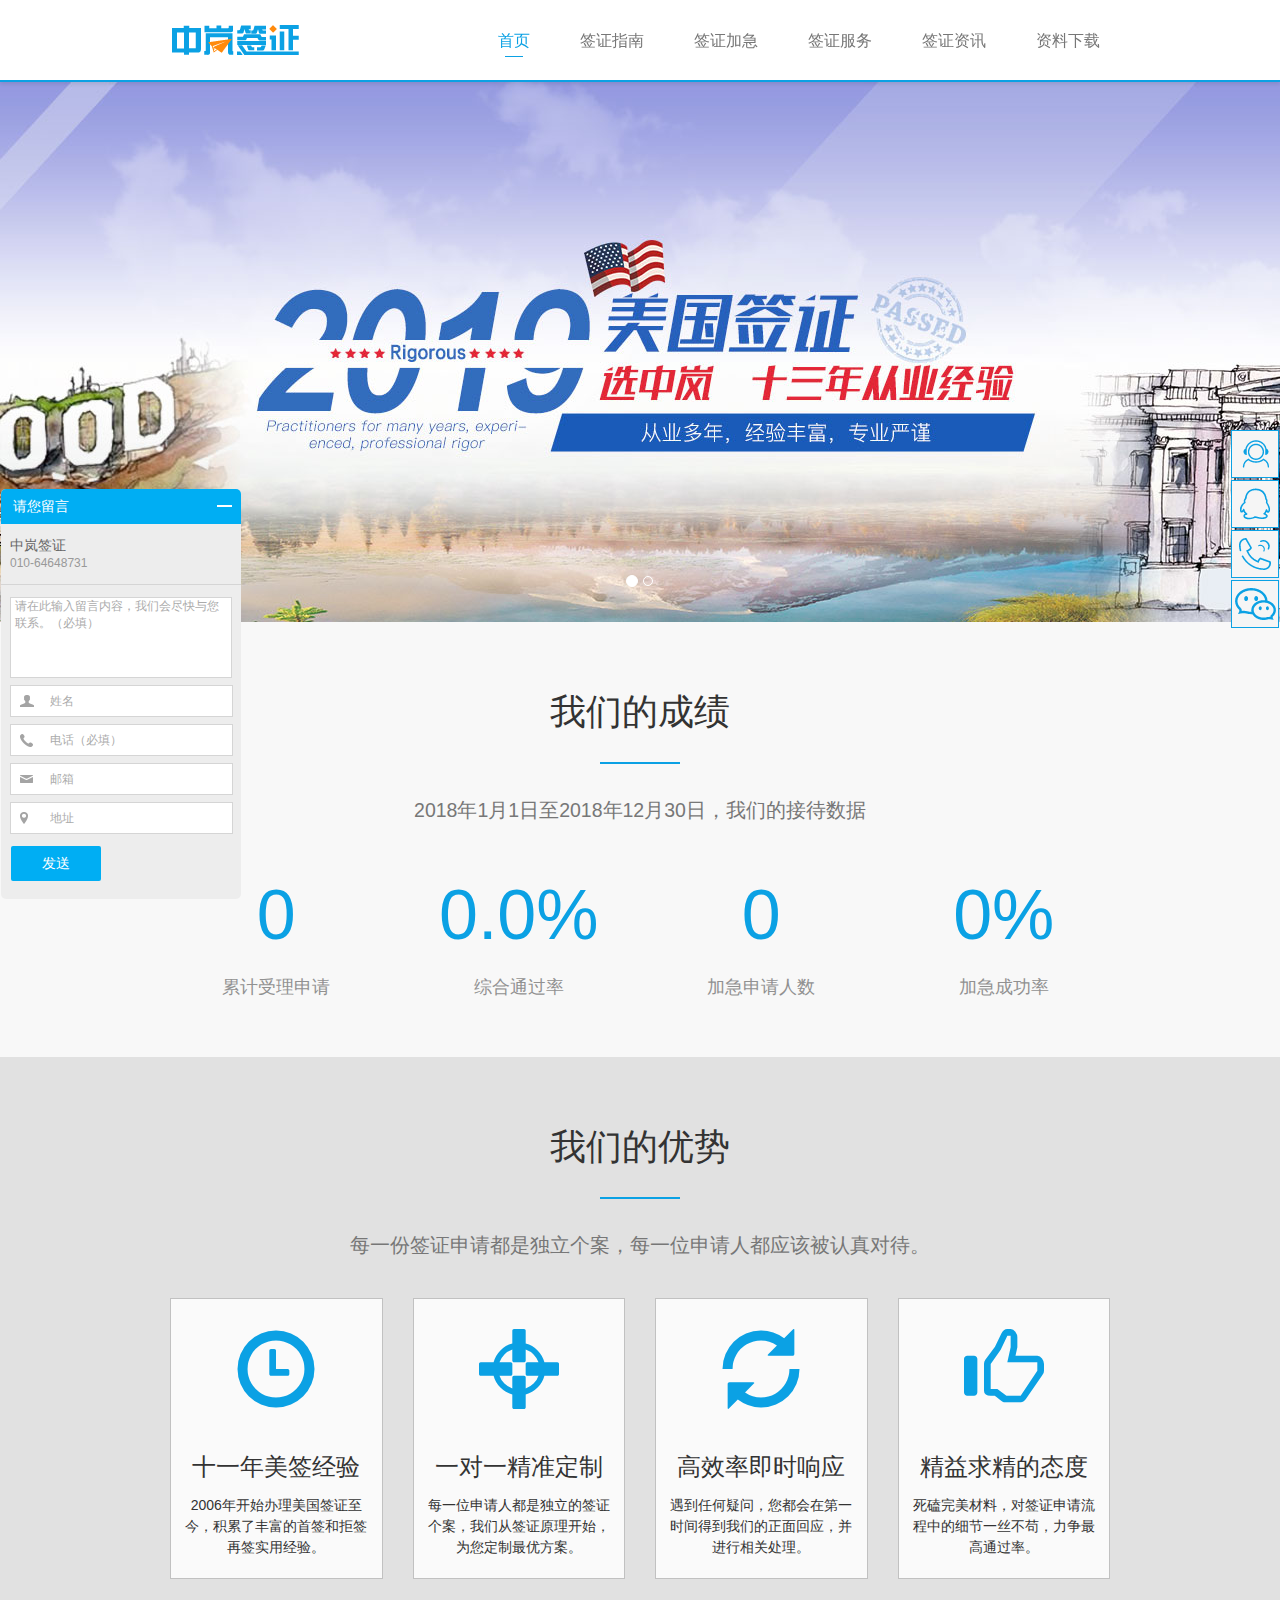
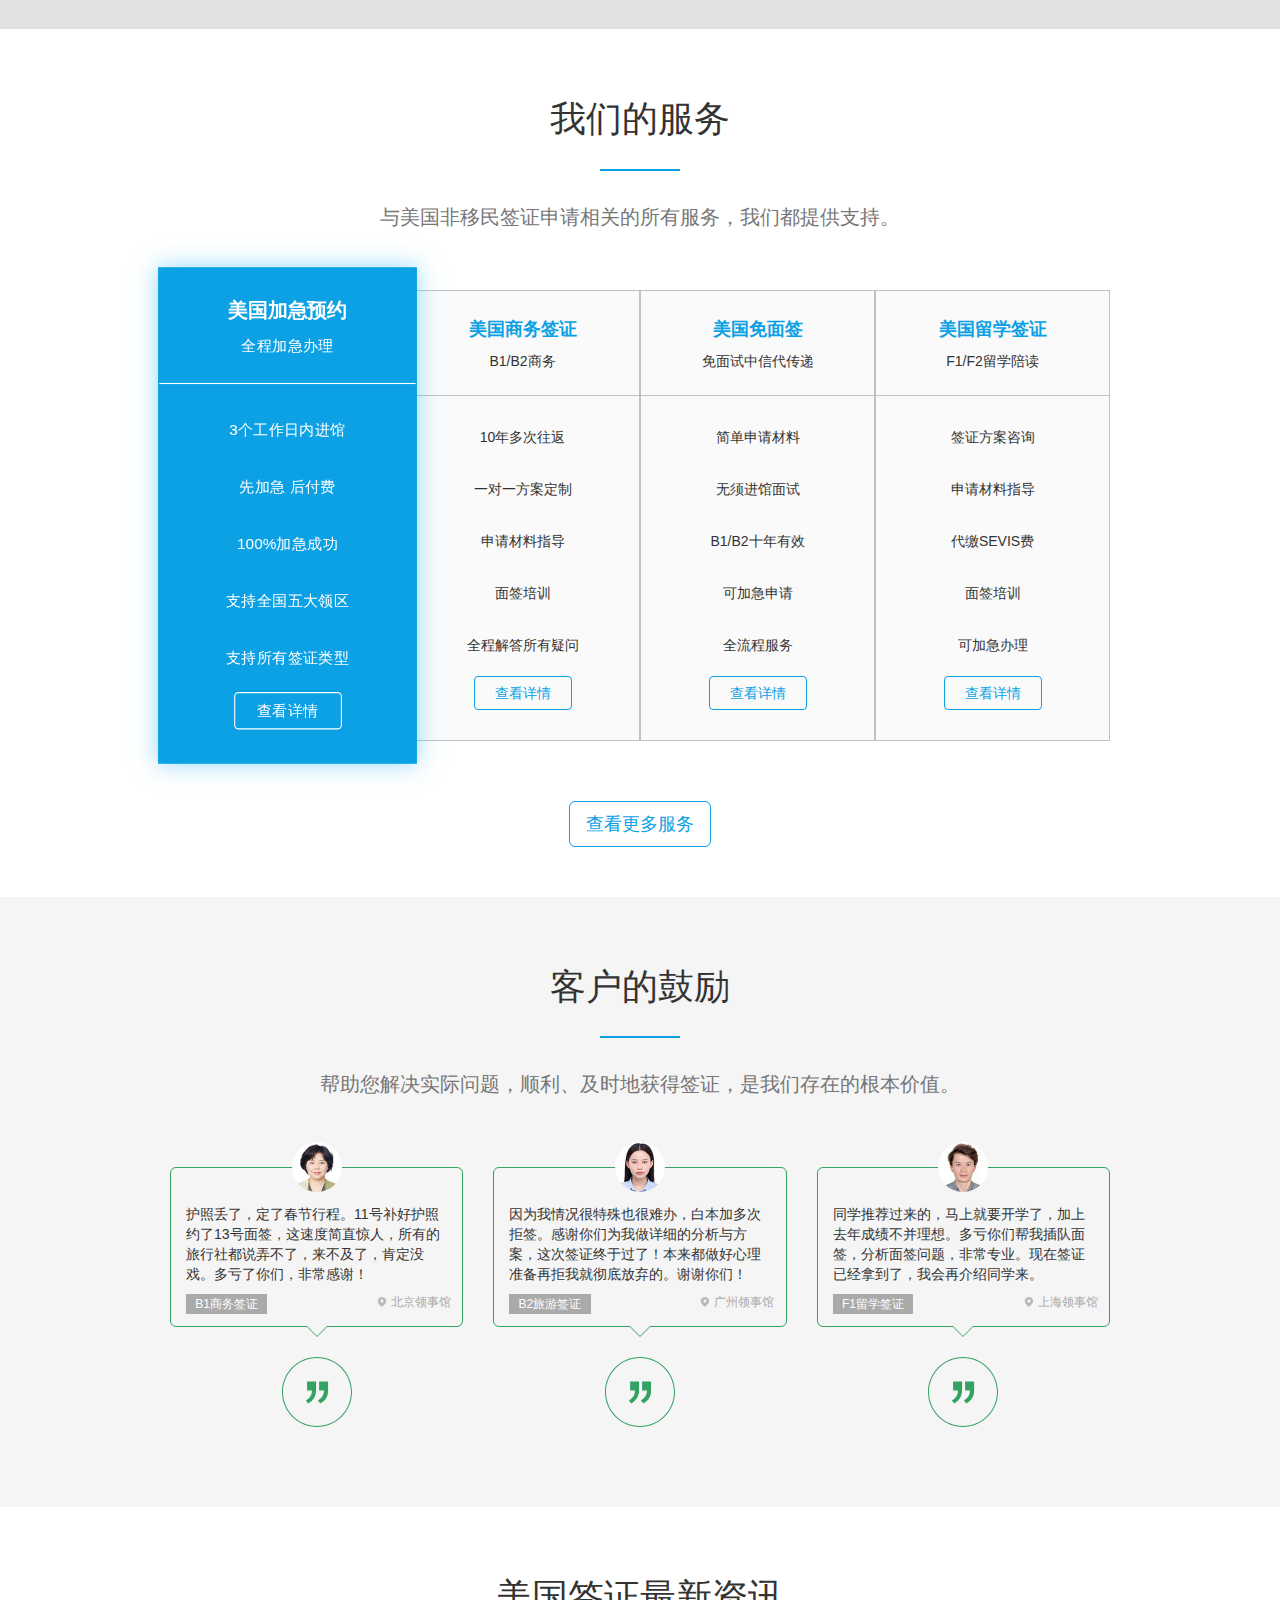
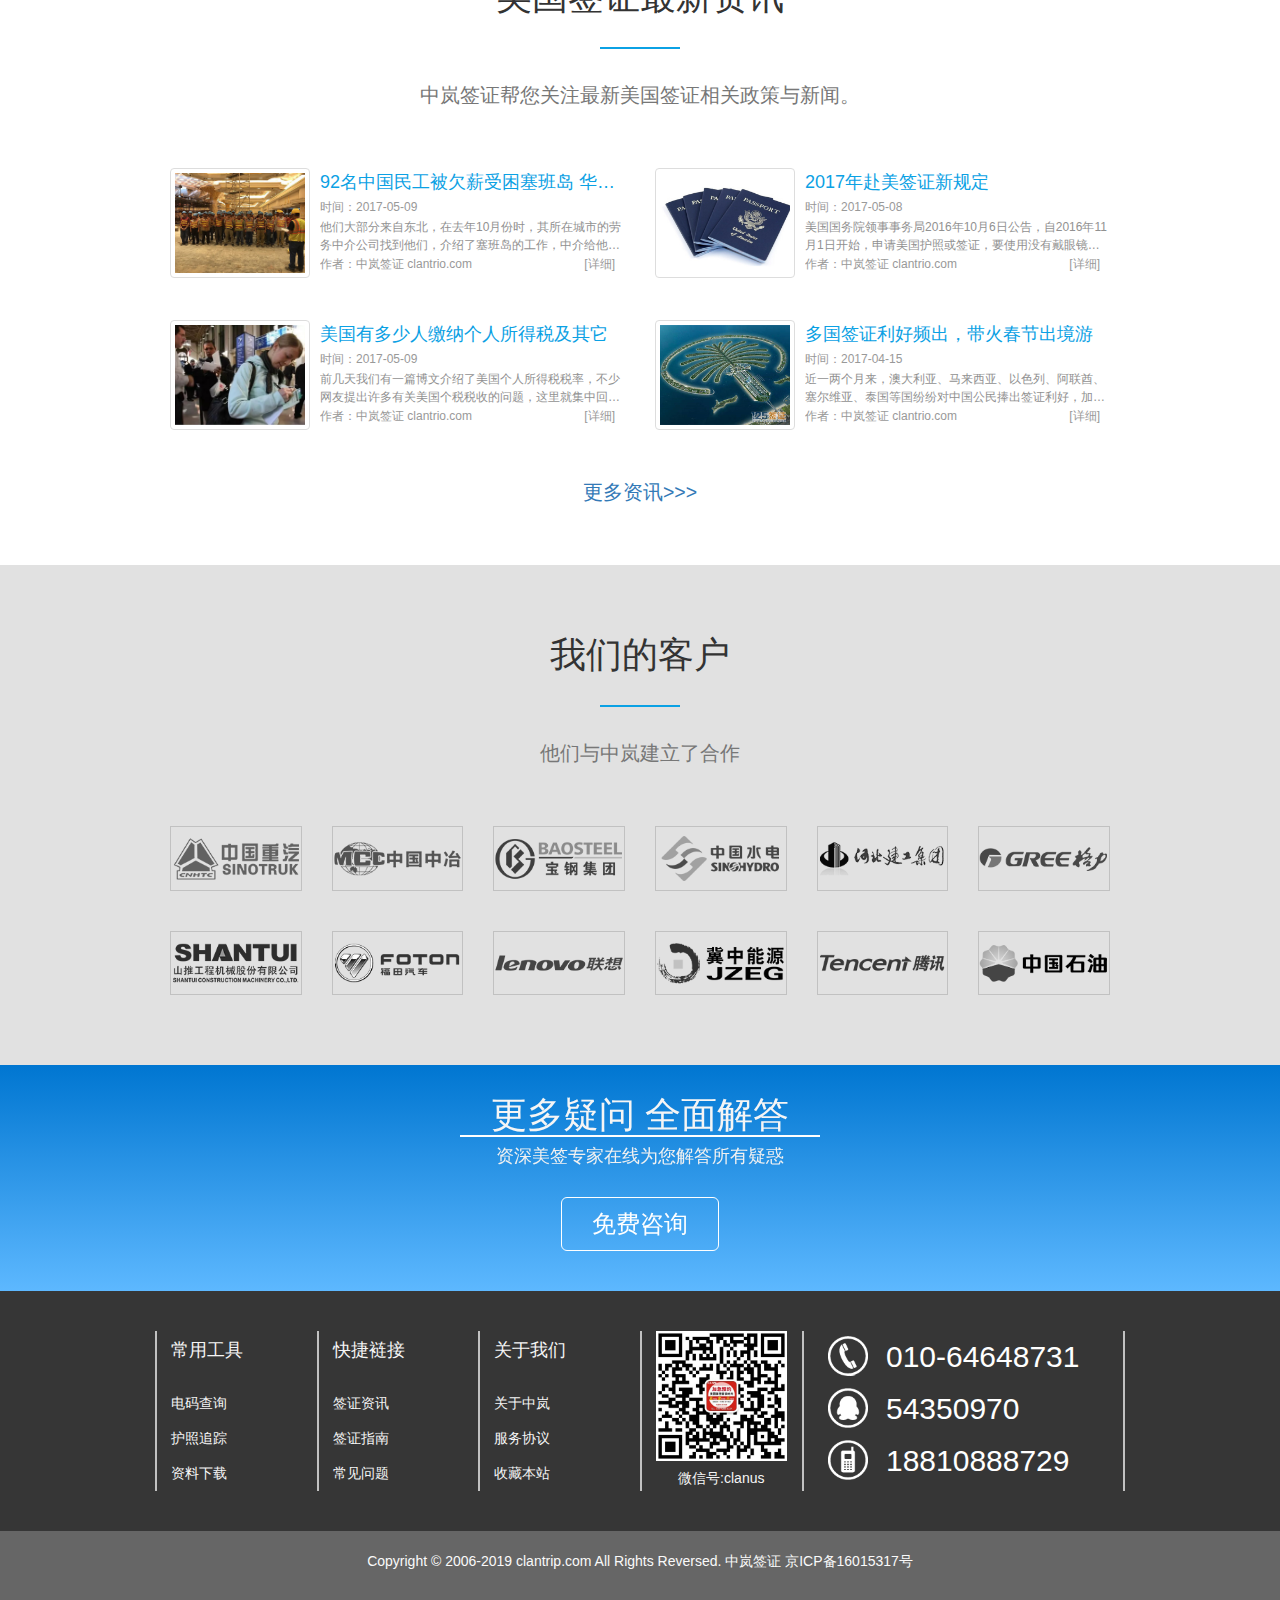
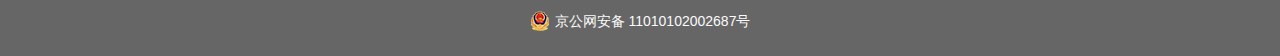
<file: zhonglanqianzheng/index.html>
<!DOCTYPE html>
<html>

	<head>
		<meta charset="UTF-8">
		<meta name="X-UA-Compatible" content="IE=edge" />
		<meta name="viewport" content="width=device-width,initial-scale=1,minimum-scale=1,maximum-scale=1,user-scalable=no" />
		<title>中岚签证-首页</title>
		<link rel="stylesheet" type="text/css" href="css/bootstrap.min.css" />
		<link rel="stylesheet" type="text/css" href="css/common.css" />
		<link rel="stylesheet" type="text/css" href="css/main.css" />
		
	</head>

	<body>
		<!--通用头部导航-->
		<div id="header">
			<nav class="navbar navbar-default navbar-fixed-top">
				<div class="container">
					<div class="navbar-header">
						<button type="button" class="navbar-toggle" data-toggle="collapse" data-target="#mynav">
							<!--<span class="sr-only">Toggle navigation</span>-->
							<span class="icon-bar"></span>
							<span class="icon-bar"></span>
							<span class="icon-bar"></span>
						</button>
						<a href="javascript:;" style="padding: 0 0 0 15px;" class="navbar-brand">
							<img src="images/logo.png" alt="Barnd" style="max-width: 130px;" />
						</a>
					</div>
					<div class="collapse navbar-collapse" id="mynav">
						<ul class="nav navbar-nav navbar-right">
							<li class="active">
								<a href="index.html">
									首页
								</a>
								<p class="line-top hidden-xs"></p>
							</li>
							<li>
								<a href="visaGuidelines.html">签证指南</a>
							</li>
							<li>
								<a href="visaExpress.html">签证加急</a>
							</li>
							<li>
								<a href="visaServices.html">签证服务</a>
							</li>
							<li>
								<a href="visaInformation.html">签证资讯</a>
							</li>
							<li>
								<a href="Download.html">资料下载</a>
							</li>
						</ul>
					</div>
				</div>
			</nav>
		</div>
		<!--轮播图-->
		<div id="carousel-example-generic" class="carousel slide my-slide" data-ride="carousel">
			<ol class="carousel-indicators">
				<li data-target="#carousel-example-generic" data-slide-to="0" class="active"></li>
				<li data-target="#carousel-example-generic" data-slide-to="1"></li>
			</ol>
			<div class="carousel-inner" role="listbox">
				<div class="item active">
					<a href="#">
						<img src="images/banner1.jpg" alt="美国签证代办" style="width: 100%; max-width: 100%;">
					</a>
				</div>
				<div class="item">
					<a href="#">
						<img src="images/banner2.jpg" alt="美国签证加急预约" style="width: 100%; max-width: 100%;">
					</a>
				</div>
			</div>
		</div>
		<!--我们的成绩-->
		<div class="index-row our-data">
			<div class="container">
				<div class="row">
					<div class="col-sm-12 main-title">
						<h2 class="h1">我们的成绩</h2>
						<p class="line line-big"></p>
						<h2>
							<small>2018年1月1日至2018年12月30日，我们的接待数据</small>
						</h2>
					</div>
					<div class="col-sm-3 sum-apply our-data-item">
						<div class="number-wrapper">
							<span id="sum-apply" class="run-number" data-to="240">0</span>
						</div>
						<h4 class="title">累计受理申请</h4>
					</div>
					<div class="col-sm-3 our-data-item sum-rate">
						<div class="number-wrapper">
							<span id="sum-rate" class="run-number" data-to="240">0</span>%
						</div>
						<h4 class="title">综合通过率</h4>
					</div>
					<div class="col-sm-3 our-data-item sum-urgent">
						<div class="number-wrapper">
							<span id="sum-urgent" class="run-number" data-to="240">0</span>
						</div>
						<h4 class="title">加急申请人数</h4>
					</div>
					<div class="col-sm-3 our-data-item sum-rate">
						<div class="number-wrapper">
							<span id="urgent-rate" class="run-number" data-to="240">0</span>%
						</div>
						<h4 class="title">加急成功率</h4>
					</div>
				</div>
			</div>
		</div>
		<!--我们的优势-->
		<div class="index-row our-whyus">
			<div class="container">
				<div class="row">
					<div class="col-sm-12 main-title">
						<h2 class="h1">我们的优势</h2>
						<p class="line line-big"></p>
						<h2>
							<small>每一份签证申请都是独立个案，每一位申请人都应该被认真对待。</small>
						</h2>
					</div>
					<div class="col-sm-3">
						<div class="our-whyus-item">
							<span class="glyphicon glyphicon-time" aria-htdden="true"></span>
							<h3 class="title">十一年美签经验</h3>
							<p>2006年开始办理美国签证至今，积累了丰富的首签和拒签再签实用经验。</p>
						</div>
					</div>
					<div class="col-sm-3">
						<div class="our-whyus-item">
							<span class="glyphicon glyphicon-screenshot" style="font-size: 80px;" aria-htdden="true"></span>
							<h3 class="title">一对一精准定制</h3>
							<p>每一位申请人都是独立的签证个案，我们从签证原理开始，为您定制最优方案。</p>
						</div>
					</div>
					<div class="col-sm-3">
						<div class="our-whyus-item">
							<span class="glyphicon glyphicon-refresh" style="font-size: 80px;" aria-htdden="true"></span>
							<h3 class="title">高效率即时响应</h3>
							<p>遇到任何疑问，您都会在第一时间得到我们的正面回应，并进行相关处理。</p>
						</div>
					</div>
					<div class="col-sm-3">
						<div class="our-whyus-item">
							<span class="glyphicon glyphicon-thumbs-up" style="font-size: 80px;" aria-htdden="true"></span>
							<h3 class="title">精益求精的态度</h3>
							<p>死磕完美材料，对签证申请流程中的细节一丝不苟，力争最高通过率。</p>
						</div>
					</div>
				</div>
			</div>
		</div>
		<!--我们的服务-->
		<div class="index-row our-service">
			<div class="container">
				<div class="row">
					<div class="col-sm-12 main-title">
						<h2 class="h1">我们的服务</h2>
						<p class="line line-big"></p>
						<h2>
							<small>与美国非移民签证申请相关的所有服务，我们都提供支持。</small>
						</h2>
					</div>
					<div class="col-sm-12 text-center card-box">
						<ul class="card-area">
							<li class="card-item card-active">
								<div class="card-title">
									<h4>美国加急预约</h4>
									<p>全程加急办理</p>
								</div>
								<div class="card-content">
									<p>3个工作日内进馆</p>
									<p>先加急 后付费</p>
									<p>100%加急成功</p>
									<p>支持全国五大领区</p>
									<p>支持所有签证类型</p>
									<a href="javascript:;" class="btn btn-outline-inverse">查看详情</a>
								</div>
							</li>
							<li class="card-item">
								<div class="card-title">
									<h4>美国商务签证</h4>
									<p>B1/B2商务</p>
								</div>
								<div class="card-content">
									<p>10年多次往返</p>
									<p>一对一方案定制</p>
									<p>申请材料指导</p>
									<p>面签培训</p>
									<p>全程解答所有疑问</p>
									<a href="javascript:;" class="btn btn-outline-blue">查看详情</a>
								</div>
							</li>
							<li class="card-item">
								<div class="card-title">
									<h4>美国免面签</h4>
									<p>免面试中信代传递</p>
								</div>
								<div class="card-content">
									<p>简单申请材料</p>
									<p>无须进馆面试</p>
									<p>B1/B2十年有效</p>
									<p>可加急申请</p>
									<p>全流程服务</p>
									<a href="javascript:;" class="btn btn-outline-blue">查看详情</a>
								</div>
							</li>
							<li class="card-item">
								<div class="card-title">
									<h4>美国留学签证</h4>
									<p>F1/F2留学陪读</p>
								</div>
								<div class="card-content">
									<p>签证方案咨询</p>
									<p>申请材料指导</p>
									<p>代缴SEVIS费</p>
									<p>面签培训</p>
									<p>可加急办理</p>
									<a href="javascript:;" class="btn btn-outline-blue">查看详情</a>
								</div>
							</li>
						</ul>
						<div class="clearfix"></div>
					</div>
					<div class="col-sm-12 text-center">
						<a href="javascript:;" class="btn btn-outline-blue btn-lg">查看更多服务</a>
					</div>
				</div>
			</div>
		</div>
		<!--客户的鼓励-->
		<div class="index-row our-example">
			<div class="container">
				<div class="row">
					<div class="col-sm-12 main-title">
						<h2 class="h1">客户的鼓励</h2>
						<p class="line line-big"></p>
						<h2>
							<small>帮助您解决实际问题，顺利、及时地获得签证，是我们存在的根本价值。</small>
						</h2>
					</div>
					<div class="col-sm-4 our-example-box">
						<div class="our-example-popover">
							<div class="popover top">
								<div class="arrow"></div>
								<h3 class="popover-title-touxiang">
									<img src="images/pingjia1.jpg"/>
								</h3>
								<div class="popover-content">
									<p class="popover-content-text">护照丢了，定了春节行程。11号补好护照约了13号面签，这速度简直惊人，所有的旅行社都说弄不了，来不及了，肯定没戏。多亏了你们，非常感谢！</p>
									<div class="popover-content-tag">
										<span class="bingzhong">B1商务签证</span>
										<div class="position-address">
											<figure class="position-icon"></figure>
											<span>北京领事馆</span>
										</div>
									</div>
								</div>
							</div>
						</div>
						<figure class="glly-icon ac-figure-icon"></figure>
					</div>
					<div class="col-sm-4 our-example-box">
						<div class="our-example-popover">
							<div class="popover top">
								<div class="arrow"></div>
								<h3 class="popover-title-touxiang">
									<img src="images/pingjia2.jpg"/>
								</h3>
								<div class="popover-content">
									<p class="popover-content-text">因为我情况很特殊也很难办，白本加多次拒签。感谢你们为我做详细的分析与方案，这次签证终于过了！本来都做好心理准备再拒我就彻底放弃的。谢谢你们！</p>
									<div class="popover-content-tag">
										<span class="bingzhong">B2旅游签证</span>
										<div class="position-address">
											<figure class="position-icon"></figure>
											<span>广州领事馆</span>
										</div>
									</div>
								</div>
							</div>
						</div>
						<figure class="glly-icon ac-figure-icon"></figure>
					</div>
					<div class="col-sm-4 our-example-box">
						<div class="our-example-popover">
							<div class="popover top">
								<div class="arrow"></div>
								<h3 class="popover-title-touxiang">
									<img src="images/pingjia3.jpg"/>
								</h3>
								<div class="popover-content">
									<p class="popover-content-text">同学推荐过来的，马上就要开学了，加上去年成绩不并理想。多亏你们帮我插队面签，分析面签问题，非常专业。现在签证已经拿到了，我会再介绍同学来。</p>
									<div class="popover-content-tag">
										<span class="bingzhong">F1留学签证</span>
										<div class="position-address">
											<figure class="position-icon"></figure>
											<span>上海领事馆</span>
										</div>
									</div>
								</div>
							</div>
						</div>
						<figure class="glly-icon ac-figure-icon"></figure>
					</div>
					<div class="clearfix"></div>
				</div>
			</div>
		</div>
		<!--最新资讯-->
		<div class="index-row our-news">
			<div class="container">
				<div class="row">
					<div class="col-sm-12 main-title">
						<h2 class="h1">美国签证最新资讯</h2>
						<p class="line line-big"></p>
						<h2>
							<small>中岚签证帮您关注最新美国签证相关政策与新闻。</small>
						</h2>
					</div>
					<div class="col-sm-6">
						<div class="media our-news-item">
							<div class="media-left">
								<a href="javascript:;" class="thumbnail">
									<img src="images/20170509103625563.jpg" alt="92名中国民工被欠薪受困塞班岛 华裔中介扣钱逃匿" />
								</a>
							</div>
							<div class="media-body">
								<a href="javascript:;">
									<h4 class="media-heading">92名中国民工被欠薪受困塞班岛 华裔中介扣钱逃匿</h4>
								</a>
								<div class="dynamic-li">
									<span>时间：2017-05-09</span>
								</div>
								<p>他们大部分来自东北，在去年10月份时，其所在城市的劳务中介公司找到他们，介绍了塞班岛的工作，中介给他们开出每天工作8小时日薪300元、如果加班每小时50元的待遇。民工称他们当时也没</p>
								<div class="dynamic-li">
									<a href="javascript:;">[详细]</a>
									<span>
										作者：中岚签证
										<span class="hidden-xs">clantrio.com</span>
									</span>
								</div>
							</div>
						</div>
					</div>
					<div class="col-sm-6">
						<div class="media our-news-item">
							<div class="media-left">
								<a href="javascript:;" class="thumbnail">
									<img src="images/20170508061916221.png" alt="2017年赴美签证新规定" />
								</a>
							</div>
							<div class="media-body">
								<a href="javascript:;">
									<h4 class="media-heading">2017年赴美签证新规定</h4>
								</a>
								<div class="dynamic-li">
									<span>时间：2017-05-08</span>
								</div>
								<p>美国国务院领事事务局2016年10月6日公告，自2016年11月1日开始，申请美国护照或签证，要使用没有戴眼镜的照片。</p>
								<div class="dynamic-li">
									<a href="javascript:;">[详细]</a>
									<span>
										作者：中岚签证
										<span class="hidden-xs">clantrio.com</span>
									</span>
								</div>
							</div>
						</div>
					</div>
					<div class="col-sm-6">
						<div class="media our-news-item">
							<div class="media-left">
								<a href="javascript:;" class="thumbnail">
									<img src="images/20170508052848613.jpg" alt="92名中国民工被欠薪受困塞班岛 华裔中介扣钱逃匿" />
								</a>
							</div>
							<div class="media-body">
								<a href="javascript:;">
									<h4 class="media-heading">美国有多少人缴纳个人所得税及其它</h4>
								</a>
								<div class="dynamic-li">
									<span>时间：2017-05-09</span>
								</div>
								<p>前几天我们有一篇博文介绍了美国个人所得税税率，不少网友提出许多有关美国个税税收的问题，这里就集中回答。由于个税牵涉到联邦所得税以及 </p>
								<div class="dynamic-li">
									<a href="javascript:;">[详细]</a>
									<span>
										作者：中岚签证
										<span class="hidden-xs">clantrio.com</span>
									</span>
								</div>
							</div>
						</div>
					</div>
					<div class="col-sm-6">
						<div class="media our-news-item">
							<div class="media-left">
								<a href="javascript:;" class="thumbnail">
									<img src="images/20170414112021996.jpg" alt="多国签证利好频出，带火春节出境游" />
								</a>
							</div>
							<div class="media-body">
								<a href="javascript:;">
									<h4 class="media-heading">多国签证利好频出，带火春节出境游</h4>
								</a>
								<div class="dynamic-li">
									<span>时间：2017-04-15</span>
								</div>
								<p>近一两个月来，澳大利亚、马来西亚、以色列、阿联酋、塞尔维亚、泰国等国纷纷对中国公民捧出签证利好，加上春节临近，大为提振了南京市民的旅游热情。记者从旅游市场上获悉，春节期间</p>
								<div class="dynamic-li">
									<a href="javascript:;">[详细]</a>
									<span>
										作者：中岚签证
										<span class="hidden-xs">clantrio.com</span>
									</span>
								</div>
							</div>
						</div>
					</div>
					<div class="col-sm-12 our-news-more">
						<h2>
							<small>
								<a href="javascript:;">更多资讯&gt;&gt;&gt;</a>
							</small>
						</h2>
					</div>
				</div>
			</div>
		</div>
		<!--我们的客户-->
		<div class="index-row our-client">
			<div class="container">
				<div class="row">
					<div class="col-sm-12 main-title">
						<h2 class="h1">我们的客户</h2>
						<p class="line line-big"></p>
						<h2>
							<small>他们与中岚建立了合作</small>
						</h2>
					</div>
					<div class="col-xs-4 col-sm-3 col-md-2 our-client-item">
						<div class="our-client-logo">
							<img src="images/client1.png" class="img-responsive center-block" alt="中国重汽" />
						</div>
					</div>
					<div class="col-xs-4 col-sm-3 col-md-2 our-client-item">
						<div class="our-client-logo">
							<img src="images/client2.png" class="img-responsive center-block" alt="中国中冶" />
						</div>
					</div>
					<div class="col-xs-4 col-sm-3 col-md-2 our-client-item">
						<div class="our-client-logo">
							<img src="images/client3.png" class="img-responsive center-block" alt="宝钢集团" />
						</div>
					</div>
					<div class="col-xs-4 col-sm-3 col-md-2 our-client-item">
						<div class="our-client-logo">
							<img src="images/client4.png" class="img-responsive center-block" alt="中国水电" />
						</div>
					</div>
					<div class="col-xs-4 col-sm-3 col-md-2 our-client-item">
						<div class="our-client-logo">
							<img src="images/client5.png" class="img-responsive center-block" alt="河北建工" />
						</div>
					</div>
					<div class="col-xs-4 col-sm-3 col-md-2 our-client-item">
						<div class="our-client-logo">
							<img src="images/client6.png" class="img-responsive center-block" alt="格力集团" />
						</div>
					</div>
					<div class="col-xs-4 col-sm-3 col-md-2 our-client-item">
						<div class="our-client-logo">
							<img src="images/client7.png" class="img-responsive center-block" alt="山东山推" />
						</div>
					</div>
					<div class="col-xs-4 col-sm-3 col-md-2 our-client-item">
						<div class="our-client-logo">
							<img src="images/client8.png" class="img-responsive center-block" alt="福田汽车" />
						</div>
					</div>
					<div class="col-xs-4 col-sm-3 col-md-2 our-client-item">
						<div class="our-client-logo">
							<img src="images/client9.png" class="img-responsive center-block" alt="联想集团" />
						</div>
					</div>
					<div class="col-xs-4 col-sm-3 col-md-2 our-client-item">
						<div class="our-client-logo">
							<img src="images/client10.png" class="img-responsive center-block" alt="冀中能源" />
						</div>
					</div>
					<div class="col-xs-4 col-sm-3 col-md-2 our-client-item">
						<div class="our-client-logo">
							<img src="images/client11.png" class="img-responsive center-block" alt="腾讯集团" />
						</div>
					</div>
					<div class="col-xs-4 col-sm-3 col-md-2 our-client-item">
						<div class="our-client-logo">
							<img src="images/client12.png" class="img-responsive center-block" alt="中国石油" />
						</div>
					</div>
				</div>
			</div>
		</div>
		<!--返回顶部滑块-->
		<div id="clan-slider">
			<ul>
				<li class="hidden-xs">
					<a href="javascript:;" class="web-chat" id="slider-chat"></a>
					<div class="clan-slider-tips">在线咨询</div>
				</li>
				<li class="hidden-xs">
					<a href="javascript:;" id="slider-qq"></a>
					<div class="clan-slider-tips">QQ咨询</div>
				</li>
				<li class="hidden-xs">
					<a href="javascript:;" id="slider-phone"></a>
					<div class="clan-slider-tips" style="display: none;">010-64648731</div>
				</li>
				<li class="hidden-xs">
					<a href="javascript:;" id="slider-wechat"></a>
					<div class="clan-slider-tips-wechat" style="display: none;">
						<img src="images/wechat.png" />
					</div>
				</li>
				<li>
					<a href="javascript:;" id="slider-goTop" style="display: block;"></a>
				</li>
			</ul>
		</div>
		<!-- 整站通用的尾部 -->
		<div id="sidebar-bg" style="display: none;"></div>
		<!--立即咨询-->
		<div class="contact-banner">
			<canvas id="waves" class="waves" width="2658" height="257" style="width: 2658.6px; height: 257px;"></canvas>
			<div class="container">
				<div class="row">
					<div class="col-sm-12 contact-banner-box">
						<h2 class="h1">更多疑问 全面解答</h2>
						<h4>资深美签专家在线为您解答所有疑惑</h4>
						<a href="javascript:;" class="btn btn-outline-inverse btn-lg web-chat">免费咨询</a>
					</div>
				</div>
			</div>
		</div>
		<!--通用页脚-->
		<div id="footer">
			<div class="container">
				<div class="row">
					<div class="col-xs-6 col-sm-2 footer-item">
						<div class="footer-list">
							<h4>常用工具</h4>
							<ul>
								<li>
									<a href="javascript:;">电码查询</a>
								</li>
								<li>
									<a href="javascript:;">护照追踪</a>
								</li>
								<li>
									<a href="javascript:;">资料下载</a>
								</li>
							</ul>
						</div>
					</div>
					<div class="col-xs-6 col-sm-2 footer-item">
						<div class="footer-list">
							<h4>快捷裢接</h4>
							<ul>
								<li>
									<a href="javascript:;">签证资讯</a>
								</li>
								<li>
									<a href="javascript:;">签证指南</a>
								</li>
								<li>
									<a href="javascript:;">常见问题</a>
								</li>
							</ul>
						</div>
					</div>
					<div class="col-xs-6 col-sm-2 footer-item">
						<div class="footer-list">
							<h4>关于我们</h4>
							<ul>
								<li>
									<a href="javascript:;">关于中岚</a>
								</li>
								<li>
									<a href="javascript:;">服务协议</a>
								</li>
								<li>
									<a href="javascript:;">收藏本站</a>
								</li>
							</ul>
						</div>
					</div>
					<div class="col-xs-6 col-sm-2 footer-item">
						<div class="footer-wechat">
							<img src="images/wechat.png" class="img-responsive" />
							<p>微信<span class="hidden-sm">号:</span>clanus</p>
						</div>
					</div>
					<div class="col-xs-12 col-sm-4 footer-item footer-item-last">
						<div class="footer-contact">
							<h2>
								<img src="images/pc-footer-phone.png"/>
								010-64648731
							</h2>
							<h2>
								<img src="images/pc-footer-qq.png"/>
								54350970
							</h2>
							<h2>
								<img src="images/pc-footer-mob.png"/>
								18810888729
							</h2>
						</div>
					</div>
					<div class="clearfix"></div>
				</div>
			</div>
		</div>
		<div id="copyright">
			<div class="container">
				<div class="row">
					<div class="col-sm-12">
						<p>
							Copyright &copy; 2006-2019 clantrip.com All Rights Reversed. 中岚签证
							<a href="javascript:;">京ICP备16015317号</a>
						</p>
						<div style="width: 300px; margin: 0 auto; padding: 20px 0; text-align: center;">
							<a href="javascript:;" style="display: inline-block; text-decoration: none; height: 20px; line-height: 20px;">
								<img src="images/ghs.png" style="float: left;" />
								<p style="float: left; height: 20px; line-height: 20px; margin: 0 0 0 5px; color: #fafafa;">京公网安备 11010102002687号</p>
							</a>
						</div>
					</div>
				</div>
			</div>
		</div>
		<!--手机端底部-->
		<div id="mob-bottom" class="visible-xs-block">
			<div class="container">
				<div class="row">
					<div class="col-xs-3 mob-bottom-item">
						<a href="tel:01064648731">
							<img class="img-responsive center-block" src="images/mob-footer-phone.png">
							<span>电话咨询</span>
						</a>
					</div>
					<div class="col-xs-3 mob-bottom-item">
						<a href="tel:18810888729">
							<img class="img-responsive center-block" src="images/mob-footer-mob.png">
							<span>紧急电话</span>
						</a>
					</div>
					<div class="col-xs-3 mob-bottom-item">
						<a href="#">
							<img class="img-responsive center-block web-chat" src="images/mob-footer-chat.png">
							<span>在线咨询</span>
						</a>
					</div>
					<div class="col-xs-3 mob-bottom-item">
						<a href="sms:18810888729">
							<img class="img-responsive center-block" src="images/mob-footer-msm.png">
							<span>短信咨询</span>
						</a>
					</div>
				</div>
			</div>
		</div>
		<!--请你留言-->
		<div id="newBridge">
			<div class="nb-nodeboard-base nb-nodeboard-position-base nb-nodeboard-left-bottom nb-show" id="nb_nodeboard" style="left: 1px; right: auto; top: auto; bottom: 1px; margin-left: 0px; margin-top: 0px; height: auto;">
				<div class="nb-nodeboard-contain-base nb-nodeboard-contain">
					<div class="nb-nodeboard-top nb-nodeboard-top-0">
						<span class="nb-head-title">请您留言</span>
						<span class="nb-nodeboard-close" id="nb_nodeboard_close"></span>
					</div>
					<div id="nb_nodeboard_text" class="nb-nodeboard-text">
						<p class="nb-nodeboard-company">中岚签证</p>
						<p class="nb-nodeboard-link">010-64648731</p>
					</div>
					<form action="" id="nb_nodeboard_form" autocomplete="off" class="nb-board-form" method="post" accept-charset="utf-8">
						<div id="nb_nodeboard_set" class="nb-nodeboard-set">
							<div class="nb-nodeboard-content">
								<textarea id="nb-nodeboard-set-content-js" name="content" placeholder="请在此输入留言内容，我们会尽快与您联系。（必填）" class="nb-nodeboard-set-content nb-nodeboard-param"></textarea>
							</div>
							<div class="nb-nodeboard-name" style="z-index:4;">
								<span class="nb-nodeboard-icon nodeName"></span>
								<input id="nb_nodeboard_set_name" name="visitorName" maxlength="30" class="nb-nodeboard-input nb-nodeboard-param" type="text" placeholder="姓名"></div>
							<div class="nb-nodeboard-name" id="nb_nodeboard_phone" style="z-index:3;">
								<span class="nb-nodeboard-icon nodePhone"></span>
								<input id="nb_nodeboard_set_phone" name="visitorPhone" maxlength="30" class="nb-nodeboard-input nb-nodeboard-param" type="text" placeholder="电话（必填）"></div>
							<div class="nb-nodeboard-name" id="nb_nodeboard_mail" style="z-index:2;">
								<span class="nb-nodeboard-icon nodeMail"></span>
								<input id="nb_nodeboard_set_email" name="visitorEmail" maxlength="50" class="nb-nodeboard-input nb-nodeboard-param" type="text" placeholder="邮箱"></div>
							<div class="nb-nodeboard-name" style="z-index:1;">
								<span class="nb-nodeboard-icon nodeAddress"></span>
								<input id="nb_nodeboard_set_address" name="visitorAddress" class="nb-nodeboard-input nb-nodeboard-param" maxlength="50" type="text" placeholder="地址">
							</div>
						</div>
					</form>
					<div class="nb-nodeboard-send" id="nb_node_contain">
						<div id="nb_nodeboard_send" class="nb-nodeboard-send-btn nb-nodeboard-send-btn-0">发送</div>
					</div>
				</div>
			</div>
		</div>
		<script src="js/jquery.js" type="text/javascript" charset="utf-8"></script>
		<script src="js/bootstrap.min.js" type="text/javascript" charset="utf-8"></script>
		<script src="js/countUp.js" type="text/javascript" charset="utf-8"></script>
		<script src="js/line.js" type="text/javascript" charset="utf-8"></script>
		<script src="js/index.js" type="text/javascript" charset="utf-8"></script>
		<script src="js/common.js" type="text/javascript" charset="utf-8"></script>
	</body>

</html>
</file>
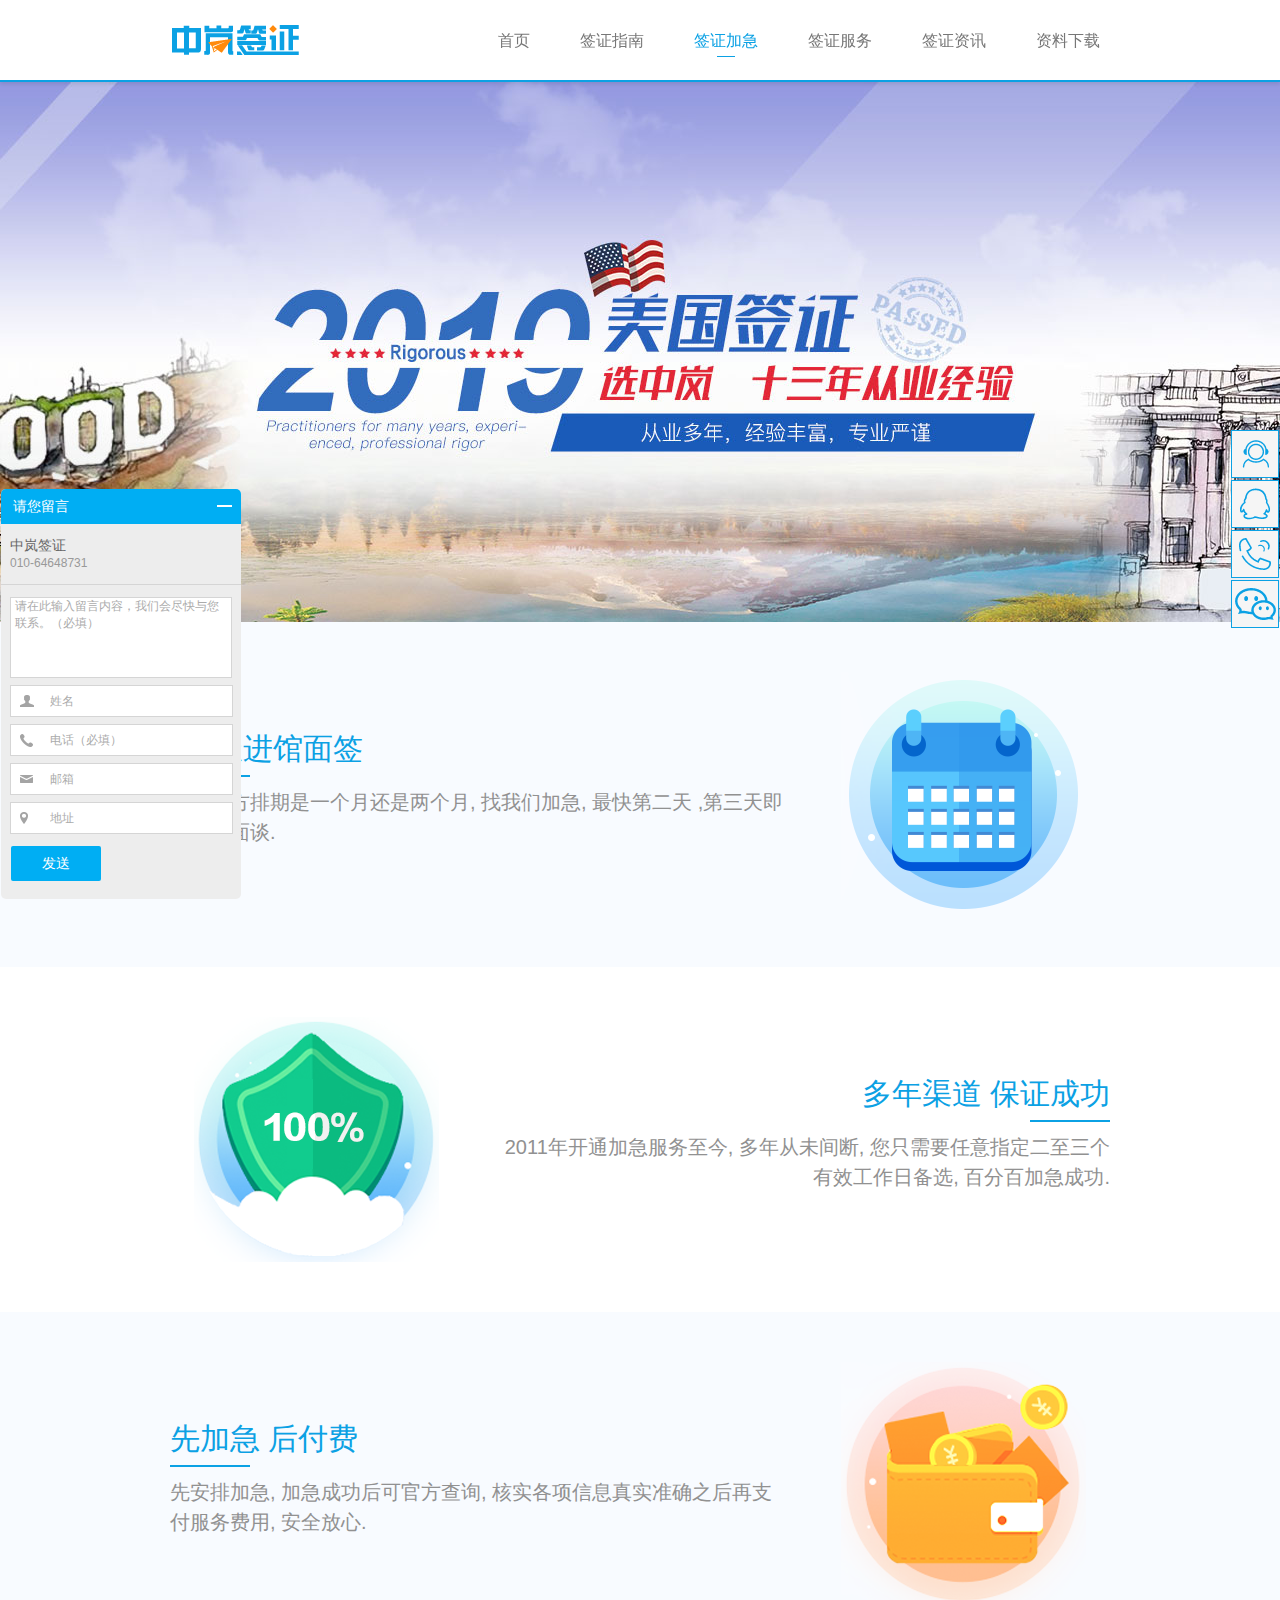
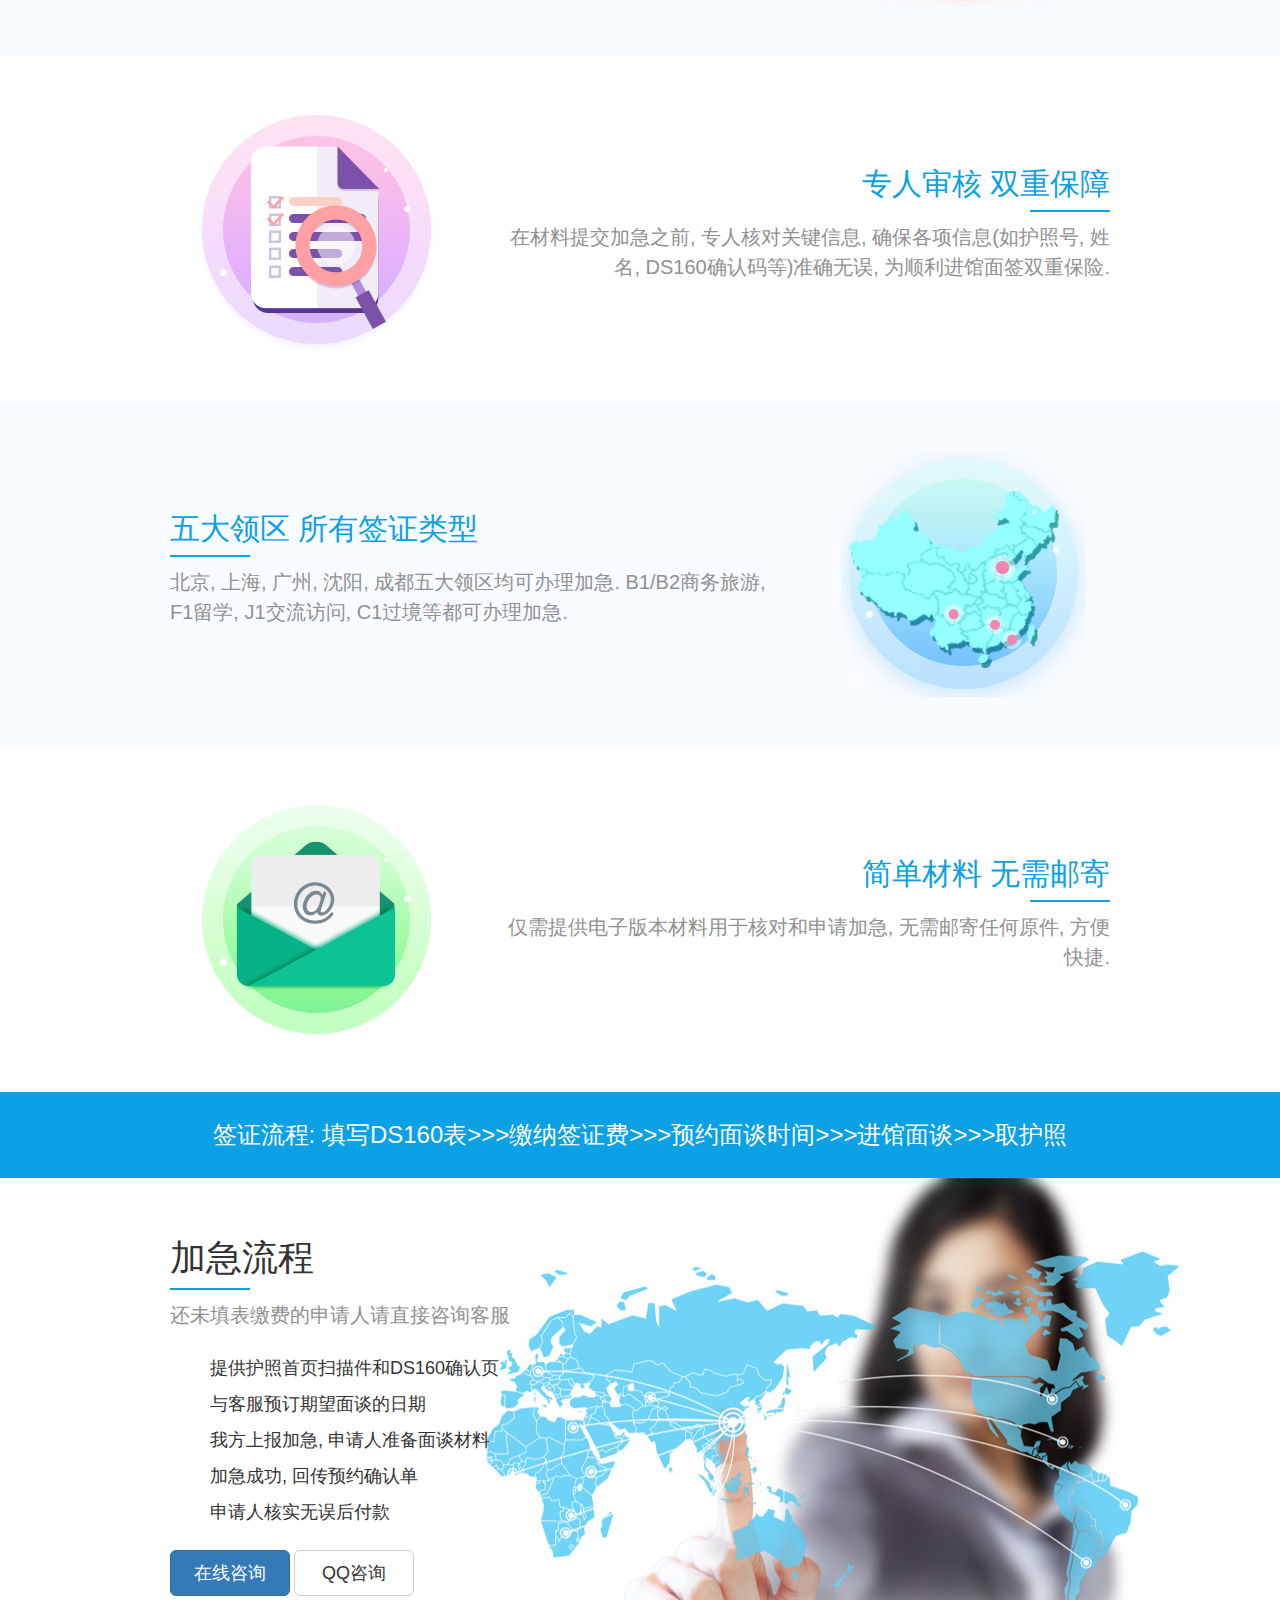
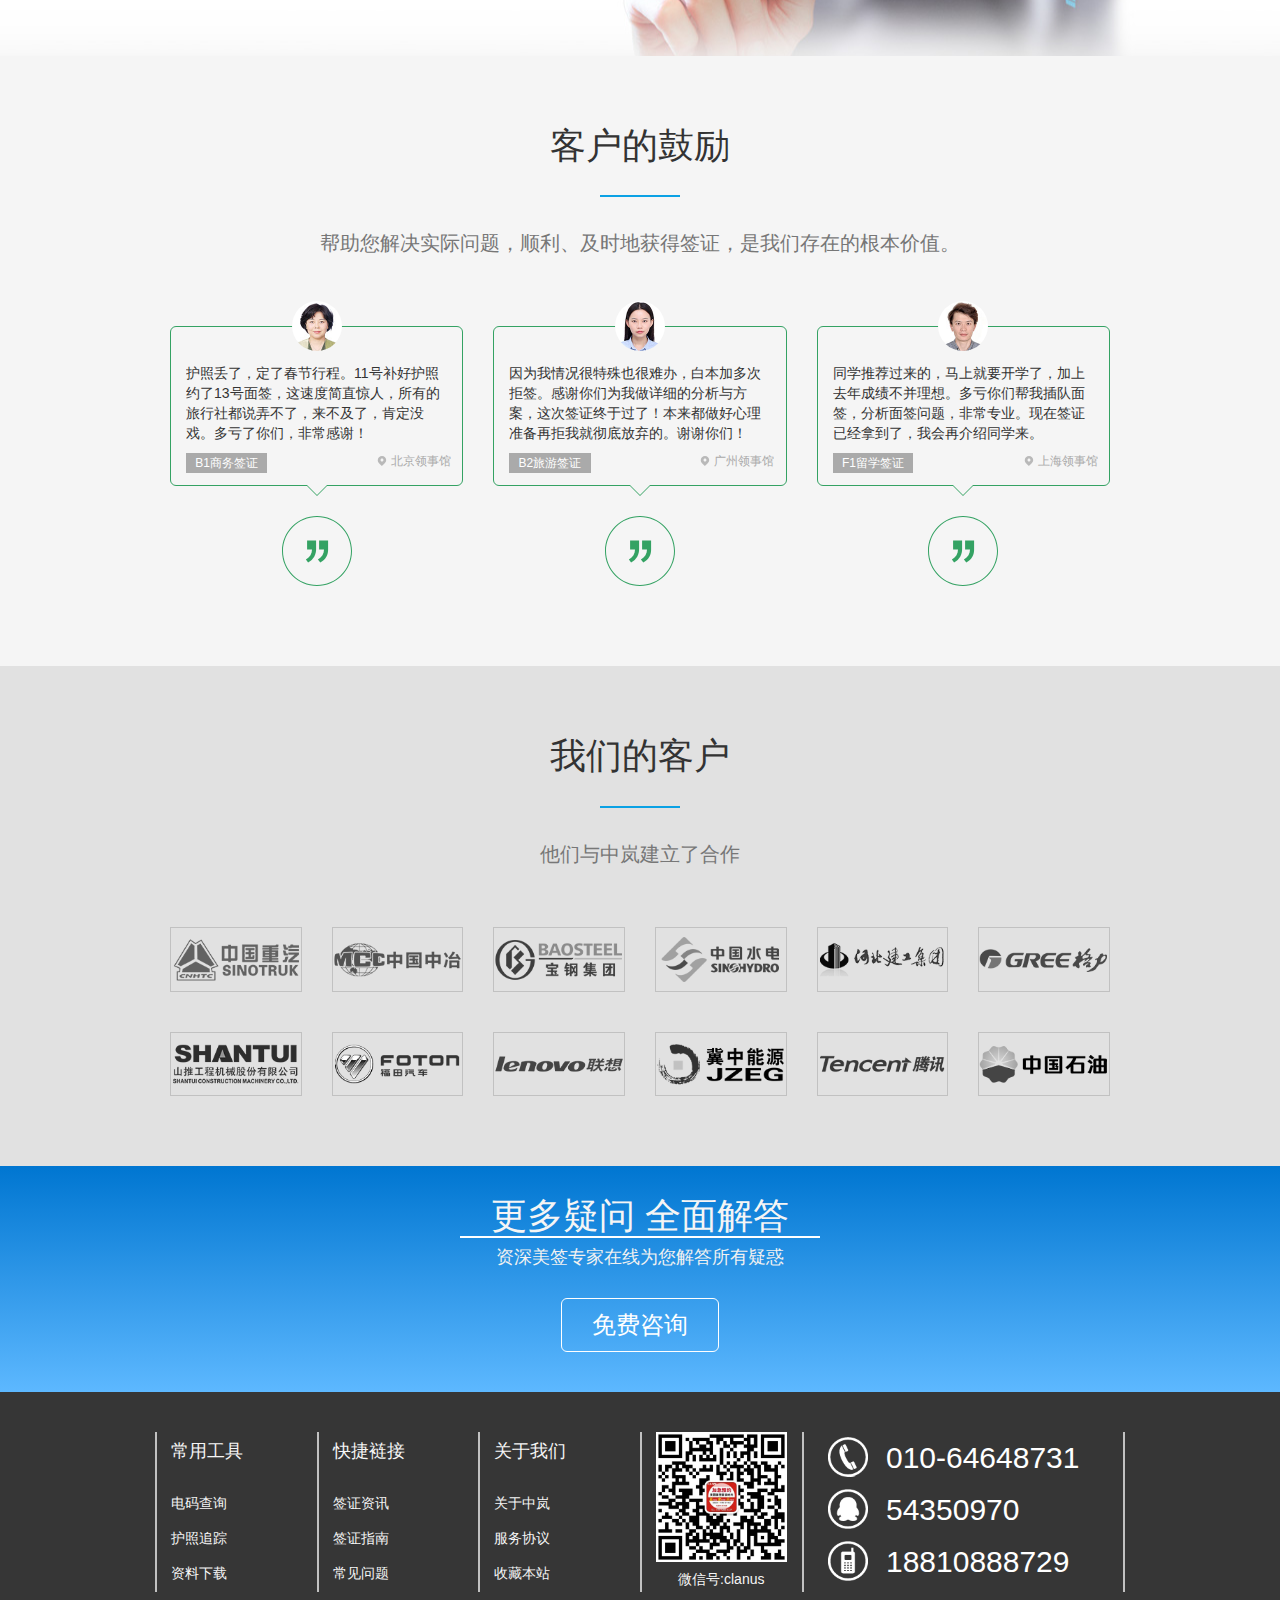
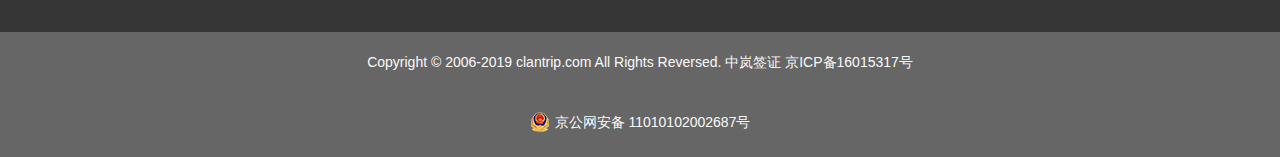
<file: zhonglanqianzheng/visaExpress.html>
<!DOCTYPE html>
<html>

	<head>
		<meta charset="UTF-8">
		<meta name="X-UA-Compatible" content="IE=edge" />
		<meta name="viewport" content="width=device-width,initial-scale=1,minimum-scale=1,maximum-scale=1,user-scalable=no" />
		<title>签证加急</title>
		<link rel="stylesheet" type="text/css" href="css/bootstrap.min.css" />
		<link rel="stylesheet" type="text/css" href="css/common.css" />
		<link rel="stylesheet" type="text/css" href="css/main.css" />
		
	</head>

	<body>
		<!--通用头部导航-->
		<div id="header">
			<nav class="navbar navbar-default navbar-fixed-top">
				<div class="container">
					<div class="navbar-header">
						<button type="button" class="navbar-toggle" data-toggle="collapse" data-target="#mynav">
							<span class="sr-only">Toggle navigation</span>
							<span class="icon-bar"></span>
							<span class="icon-bar"></span>
							<span class="icon-bar"></span>
						</button>
						<a href="javascript:;" style="padding: 0 0 0 15px;" class="navbar-brand">
							<img src="images/logo.png" alt="Barnd" style="max-width: 130px;" />
						</a>
					</div>
					<div class="collapse navbar-collapse" id="mynav">
						<ul class="nav navbar-nav navbar-right">
							<li>
								<a href="index.html">
									首页
								</a>
							</li>
							<li>
								<a href="visaGuidelines.html">签证指南</a>
							</li>
							<li class="active">
								<a href="visaExpress.html">签证加急</a>
								<p class="line-top hidden-xs"></p>
							</li>
							<li>
								<a href="visaServices.html">签证服务</a>
							</li>
							<li>
								<a href="visaInformation.html">签证资讯</a>
							</li>
							<li>
								<a href="Download.html">资料下载</a>
							</li>
						</ul>
					</div>
				</div>
			</nav>
		</div>

		<!--轮播图-->
		<div id="carousel-example-generic" class="carousel slide my-slide" data-ride="carousel">
			<div class="carousel-inner" role="listbox">
				<div class="item active">
					<a target="_blank" href="#">
						<img src="images/banner1.jpg" alt="美国签证代办" style="width: 100%; max-width: 100%;">
					</a>
				</div>
			</div>
		</div>

		<!--为什么选择我们加急-->
		<div class="urgent-row urgent-odd">
			<div class="container">
				<div class="row">
					<div class="col-xs-8">
						<h2>2-3天进馆面签</h2>
						<p class="line line-big"></p>
						<p>无论官方排期是一个月还是两个月, 找我们加急, 最快第二天 ,第三天即可进馆面谈.</p>
					</div>
					<div class="col-xs-4">
						<img src="images/sellpoint1.png" />
					</div>
				</div>
			</div>
		</div>
		<div class="urgent-row urgent-even">
			<div class="container">
				<div class="row">
					<div class="col-xs-4">
						<img src="images/sellpoint2.png" />
					</div>
					<div class="col-xs-8">
						<h2>多年渠道 保证成功</h2>
						<p class="line line-big"></p>
						<p>2011年开通加急服务至今, 多年从未间断, 您只需要任意指定二至三个有效工作日备选, 百分百加急成功.</p>
					</div>
				</div>
			</div>
		</div>
		<div class="urgent-row urgent-odd">
			<div class="container">
				<div class="row">
					<div class="col-xs-8">
						<h2>先加急 后付费</h2>
						<p class="line line-big"></p>
						<p>先安排加急, 加急成功后可官方查询, 核实各项信息真实准确之后再支付服务费用, 安全放心.</p>
					</div>
					<div class="col-xs-4">
						<img src="images/sellpoint3.png" />
					</div>
				</div>
			</div>
		</div>
		<div class="urgent-row urgent-even">
			<div class="container">
				<div class="row">
					<div class="col-xs-4">
						<img src="images/sellpoint4.png" />
					</div>
					<div class="col-xs-8">
						<h2>专人审核 双重保障</h2>
						<p class="line line-big"></p>
						<p>在材料提交加急之前, 专人核对关键信息, 确保各项信息(如护照号, 姓名, DS160确认码等)准确无误, 为顺利进馆面签双重保险.</p>
					</div>
				</div>
			</div>
		</div>
		<div class="urgent-row urgent-odd">
			<div class="container">
				<div class="row">
					<div class="col-xs-8">
						<h2>五大领区 所有签证类型</h2>
						<p class="line line-big"></p>
						<p>北京, 上海, 广州, 沈阳, 成都五大领区均可办理加急. B1/B2商务旅游, F1留学, J1交流访问, C1过境等都可办理加急.</p>
					</div>
					<div class="col-xs-4">
						<img src="images/sellpoint5.png" />
					</div>
				</div>
			</div>
		</div>
		<div class="urgent-row urgent-even">
			<div class="container">
				<div class="row">
					<div class="col-xs-4">
						<img src="images/sellpoint6.png" />
					</div>
					<div class="col-xs-8">
						<h2>简单材料 无需邮寄</h2>
						<p class="line line-big"></p>
						<p>仅需提供电子版本材料用于核对和申请加急, 无需邮寄任何原件, 方便快捷.</p>
					</div>
				</div>
			</div>
		</div>

		<!-- 美国签证基本流程 -->
		<div class="urgent-row urgent-step">
			<div class="container">
				<div class="row">
					<div class="col-sm-12">
						<h3>签证流程: 填写DS160表&gt;&gt;&gt;缴纳签证费&gt;&gt;&gt;预约面谈时间&gt;&gt;&gt;进馆面谈&gt;&gt;&gt;取护照</h3>
					</div>
				</div>
			</div>
		</div>

		<!-- 美国签证加急流程 -->
		<div class="urgent-row urgent-chat">
			<div class="container">
				<div class="row">
					<div class="col-sm-12">
						<h1>加急流程</h1>
						<p class="line line-big"></p>
						<p>还未填表缴费的申请人请直接咨询客服</p>
						<ol>
							<li>提供护照首页扫描件和DS160确认页</li>
							<li>与客服预订期望面谈的日期</li>
							<li>我方上报加急, 申请人准备面谈材料</li>
							<li>加急成功, 回传预约确认单</li>
							<li>申请人核实无误后付款</li>
						</ol>
						<a class="btn btn-lg btn-primary web-chat">在线咨询</a>
						<a class="btn btn-lg btn-default" href="javascript:;">QQ咨询</a>
					</div>
				</div>
			</div>
		</div>

		<!--客户的鼓励-->
		<div class="index-row our-example">
			<div class="container">
				<div class="row">
					<div class="col-sm-12 main-title">
						<h2 class="h1">客户的鼓励</h2>
						<p class="line line-big"></p>
						<h2>
							<small>帮助您解决实际问题，顺利、及时地获得签证，是我们存在的根本价值。</small>
						</h2>
					</div>
					<div class="col-sm-4 our-example-box">
						<div class="our-example-popover">
							<div class="popover top">
								<div class="arrow"></div>
								<h3 class="popover-title-touxiang">
									<img src="images/pingjia1.jpg"/>
								</h3>
								<div class="popover-content">
									<p class="popover-content-text">护照丢了，定了春节行程。11号补好护照约了13号面签，这速度简直惊人，所有的旅行社都说弄不了，来不及了，肯定没戏。多亏了你们，非常感谢！</p>
									<div class="popover-content-tag">
										<span class="bingzhong">B1商务签证</span>
										<div class="position-address">
											<figure class="position-icon"></figure>
											<span>北京领事馆</span>
										</div>
									</div>
								</div>
							</div>
						</div>
						<figure class="glly-icon ac-figure-icon"></figure>
					</div>
					<div class="col-sm-4 our-example-box">
						<div class="our-example-popover">
							<div class="popover top">
								<div class="arrow"></div>
								<h3 class="popover-title-touxiang">
									<img src="images/pingjia2.jpg"/>
								</h3>
								<div class="popover-content">
									<p class="popover-content-text">因为我情况很特殊也很难办，白本加多次拒签。感谢你们为我做详细的分析与方案，这次签证终于过了！本来都做好心理准备再拒我就彻底放弃的。谢谢你们！</p>
									<div class="popover-content-tag">
										<span class="bingzhong">B2旅游签证</span>
										<div class="position-address">
											<figure class="position-icon"></figure>
											<span>广州领事馆</span>
										</div>
									</div>
								</div>
							</div>
						</div>
						<figure class="glly-icon ac-figure-icon"></figure>
					</div>
					<div class="col-sm-4 our-example-box">
						<div class="our-example-popover">
							<div class="popover top">
								<div class="arrow"></div>
								<h3 class="popover-title-touxiang">
									<img src="images/pingjia3.jpg"/>
								</h3>
								<div class="popover-content">
									<p class="popover-content-text">同学推荐过来的，马上就要开学了，加上去年成绩不并理想。多亏你们帮我插队面签，分析面签问题，非常专业。现在签证已经拿到了，我会再介绍同学来。</p>
									<div class="popover-content-tag">
										<span class="bingzhong">F1留学签证</span>
										<div class="position-address">
											<figure class="position-icon"></figure>
											<span>上海领事馆</span>
										</div>
									</div>
								</div>
							</div>
						</div>
						<figure class="glly-icon ac-figure-icon"></figure>
					</div>
					<div class="clearfix"></div>
				</div>
			</div>
		</div>

		<!--我们的客户-->
		<div class="index-row our-client">
			<div class="container">
				<div class="row">
					<div class="col-sm-12 main-title">
						<h2 class="h1">我们的客户</h2>
						<p class="line line-big"></p>
						<h2>
							<small>他们与中岚建立了合作</small>
						</h2>
					</div>
					<div class="col-xs-4 col-sm-3 col-md-2 our-client-item">
						<div class="our-client-logo">
							<img src="images/client1.png" class="img-responsive center-block" alt="中国重汽" />
						</div>
					</div>
					<div class="col-xs-4 col-sm-3 col-md-2 our-client-item">
						<div class="our-client-logo">
							<img src="images/client2.png" class="img-responsive center-block" alt="中国中冶" />
						</div>
					</div>
					<div class="col-xs-4 col-sm-3 col-md-2 our-client-item">
						<div class="our-client-logo">
							<img src="images/client3.png" class="img-responsive center-block" alt="宝钢集团" />
						</div>
					</div>
					<div class="col-xs-4 col-sm-3 col-md-2 our-client-item">
						<div class="our-client-logo">
							<img src="images/client4.png" class="img-responsive center-block" alt="中国水电" />
						</div>
					</div>
					<div class="col-xs-4 col-sm-3 col-md-2 our-client-item">
						<div class="our-client-logo">
							<img src="images/client5.png" class="img-responsive center-block" alt="河北建工" />
						</div>
					</div>
					<div class="col-xs-4 col-sm-3 col-md-2 our-client-item">
						<div class="our-client-logo">
							<img src="images/client6.png" class="img-responsive center-block" alt="格力集团" />
						</div>
					</div>
					<div class="col-xs-4 col-sm-3 col-md-2 our-client-item">
						<div class="our-client-logo">
							<img src="images/client7.png" class="img-responsive center-block" alt="山东山推" />
						</div>
					</div>
					<div class="col-xs-4 col-sm-3 col-md-2 our-client-item">
						<div class="our-client-logo">
							<img src="images/client8.png" class="img-responsive center-block" alt="福田汽车" />
						</div>
					</div>
					<div class="col-xs-4 col-sm-3 col-md-2 our-client-item">
						<div class="our-client-logo">
							<img src="images/client9.png" class="img-responsive center-block" alt="联想集团" />
						</div>
					</div>
					<div class="col-xs-4 col-sm-3 col-md-2 our-client-item">
						<div class="our-client-logo">
							<img src="images/client10.png" class="img-responsive center-block" alt="冀中能源" />
						</div>
					</div>
					<div class="col-xs-4 col-sm-3 col-md-2 our-client-item">
						<div class="our-client-logo">
							<img src="images/client11.png" class="img-responsive center-block" alt="腾讯集团" />
						</div>
					</div>
					<div class="col-xs-4 col-sm-3 col-md-2 our-client-item">
						<div class="our-client-logo">
							<img src="images/client12.png" class="img-responsive center-block" alt="中国石油" />
						</div>
					</div>
				</div>
			</div>
		</div>

		<!--返回顶部滑块-->
		<div id="clan-slider">
			<ul>
				<li class="hidden-xs">
					<a href="javascript:;" class="web-chat" id="slider-chat"></a>
					<div class="clan-slider-tips">在线咨询</div>
				</li>
				<li class="hidden-xs">
					<a href="javascript:;" id="slider-qq"></a>
					<div class="clan-slider-tips">QQ咨询</div>
				</li>
				<li class="hidden-xs">
					<a href="javascript:;" id="slider-phone"></a>
					<div class="clan-slider-tips" style="display: none;">010-64648731</div>
				</li>
				<li class="hidden-xs">
					<a href="javascript:;" id="slider-wechat"></a>
					<div class="clan-slider-tips-wechat" style="display: none;">
						<img src="images/wechat.png" />
					</div>
				</li>
				<li>
					<a href="javascript:;" id="slider-goTop" style="display: block;"></a>
				</li>
			</ul>
		</div>

		<!-- 整站通用的尾部 -->
		<div id="sidebar-bg" style="display: none;"></div>
		<!--立即咨询-->
		<div class="contact-banner">
			<canvas id="waves" class="waves" width="2658" height="257" style="width: 2658.6px; height: 257px;"></canvas>
			<div class="container">
				<div class="row">
					<div class="col-sm-12 contact-banner-box">
						<h2 class="h1">更多疑问 全面解答</h2>
						<h4>资深美签专家在线为您解答所有疑惑</h4>
						<a href="javascript:;" class="btn btn-outline-inverse btn-lg web-chat">免费咨询</a>
					</div>
				</div>
			</div>
		</div>
		<!--通用页脚-->
		<div id="footer">
			<div class="container">
				<div class="row">
					<div class="col-xs-6 col-sm-2 footer-item">
						<div class="footer-list">
							<h4>常用工具</h4>
							<ul>
								<li>
									<a href="javascript:;">电码查询</a>
								</li>
								<li>
									<a href="javascript:;">护照追踪</a>
								</li>
								<li>
									<a href="javascript:;">资料下载</a>
								</li>
							</ul>
						</div>
					</div>
					<div class="col-xs-6 col-sm-2 footer-item">
						<div class="footer-list">
							<h4>快捷裢接</h4>
							<ul>
								<li>
									<a href="javascript:;">签证资讯</a>
								</li>
								<li>
									<a href="javascript:;">签证指南</a>
								</li>
								<li>
									<a href="javascript:;">常见问题</a>
								</li>
							</ul>
						</div>
					</div>
					<div class="col-xs-6 col-sm-2 footer-item">
						<div class="footer-list">
							<h4>关于我们</h4>
							<ul>
								<li>
									<a href="javascript:;">关于中岚</a>
								</li>
								<li>
									<a href="javascript:;">服务协议</a>
								</li>
								<li>
									<a href="javascript:;">收藏本站</a>
								</li>
							</ul>
						</div>
					</div>
					<div class="col-xs-6 col-sm-2 footer-item">
						<div class="footer-wechat">
							<img src="images/wechat.png" class="img-responsive" />
							<p>微信<span class="hidden-sm">号:</span>clanus</p>
						</div>
					</div>
					<div class="col-xs-12 col-sm-4 footer-item footer-item-last">
						<div class="footer-contact">
							<h2>
								<img src="images/pc-footer-phone.png"/>
								010-64648731
							</h2>
							<h2>
								<img src="images/pc-footer-qq.png"/>
								54350970
							</h2>
							<h2>
								<img src="images/pc-footer-mob.png"/>
								18810888729
							</h2>
						</div>
					</div>
					<div class="clearfix"></div>
				</div>
			</div>
		</div>
		<div id="copyright">
			<div class="container">
				<div class="row">
					<div class="col-sm-12">
						<p>
							Copyright &copy; 2006-2019 clantrip.com All Rights Reversed. 中岚签证
							<a href="javascript:;">京ICP备16015317号</a>
						</p>
						<div style="width: 300px; margin: 0 auto; padding: 20px 0; text-align: center;">
							<a href="javascript:;" style="display: inline-block; text-decoration: none; height: 20px; line-height: 20px;">
								<img src="images/ghs.png" style="float: left;" />
								<p style="float: left; height: 20px; line-height: 20px; margin: 0 0 0 5px; color: #fafafa;">京公网安备 11010102002687号</p>
							</a>
						</div>
					</div>
				</div>
			</div>
		</div>
		<!--手机端底部-->
		<div id="mob-bottom" class="visible-xs-block">
			<div class="container">
				<div class="row">
					<div class="col-xs-3 mob-bottom-item">
						<a href="tel:01064648731">
							<img class="img-responsive center-block" src="images/mob-footer-phone.png">
							<span>电话咨询</span>
						</a>
					</div>
					<div class="col-xs-3 mob-bottom-item">
						<a href="tel:18810888729">
							<img class="img-responsive center-block" src="images/mob-footer-mob.png">
							<span>紧急电话</span>
						</a>
					</div>
					<div class="col-xs-3 mob-bottom-item">
						<a href="#">
							<img class="img-responsive center-block web-chat" src="images/mob-footer-chat.png">
							<span>在线咨询</span>
						</a>
					</div>
					<div class="col-xs-3 mob-bottom-item">
						<a href="sms:18810888729">
							<img class="img-responsive center-block" src="images/mob-footer-msm.png">
							<span>短信咨询</span>
						</a>
					</div>
				</div>
			</div>
		</div>
		<!--请你留言-->
		<div id="newBridge">
			<div class="nb-nodeboard-base nb-nodeboard-position-base nb-nodeboard-left-bottom nb-show" id="nb_nodeboard" style="left: 1px; right: auto; top: auto; bottom: 1px; margin-left: 0px; margin-top: 0px; height: auto;">
				<div class="nb-nodeboard-contain-base nb-nodeboard-contain">
					<div class="nb-nodeboard-top nb-nodeboard-top-0">
						<span class="nb-head-title">请您留言</span>
						<span class="nb-nodeboard-close" id="nb_nodeboard_close"></span>
					</div>
					<div id="nb_nodeboard_text" class="nb-nodeboard-text">
						<p class="nb-nodeboard-company">中岚签证</p>
						<p class="nb-nodeboard-link">010-64648731</p>
					</div>
					<form action="" id="nb_nodeboard_form" autocomplete="off" class="nb-board-form" method="post" accept-charset="utf-8">
						<div id="nb_nodeboard_set" class="nb-nodeboard-set">
							<div class="nb-nodeboard-content">
								<textarea id="nb-nodeboard-set-content-js" name="content" placeholder="请在此输入留言内容，我们会尽快与您联系。（必填）" class="nb-nodeboard-set-content nb-nodeboard-param"></textarea>
							</div>
							<div class="nb-nodeboard-name" style="z-index:4;">
								<span class="nb-nodeboard-icon nodeName"></span>
								<input id="nb_nodeboard_set_name" name="visitorName" maxlength="30" class="nb-nodeboard-input nb-nodeboard-param" type="text" placeholder="姓名"></div>
							<div class="nb-nodeboard-name" id="nb_nodeboard_phone" style="z-index:3;">
								<span class="nb-nodeboard-icon nodePhone"></span>
								<input id="nb_nodeboard_set_phone" name="visitorPhone" maxlength="30" class="nb-nodeboard-input nb-nodeboard-param" type="text" placeholder="电话（必填）"></div>
							<div class="nb-nodeboard-name" id="nb_nodeboard_mail" style="z-index:2;">
								<span class="nb-nodeboard-icon nodeMail"></span>
								<input id="nb_nodeboard_set_email" name="visitorEmail" maxlength="50" class="nb-nodeboard-input nb-nodeboard-param" type="text" placeholder="邮箱"></div>
							<div class="nb-nodeboard-name" style="z-index:1;">
								<span class="nb-nodeboard-icon nodeAddress"></span>
								<input id="nb_nodeboard_set_address" name="visitorAddress" class="nb-nodeboard-input nb-nodeboard-param" maxlength="50" type="text" placeholder="地址">
							</div>
						</div>
					</form>
					<div class="nb-nodeboard-success" id="nb_nodeboard_success">
						<div class="nb-success-box">
							<div class="nb-success-icon"></div>
							<div class="nb-success-title" id="nb_node_messagetitle">感谢留言</div>
							<div class="nb-success-content" id="nb_node_messagecontent">我们会尽快与您联系</div>
							<div id="nb_nodeboard_return" class="nb-sucess-close">关闭</div>
						</div>
					</div>
					<div class="nb-nodeboard-send" id="nb_node_contain">
						<div id="nb_nodeboard_send" class="nb-nodeboard-send-btn nb-nodeboard-send-btn-0">发送</div>
					</div>
				</div>
			</div>
		</div>
		<script src="js/jquery.js" type="text/javascript" charset="utf-8"></script>
		<script src="js/bootstrap.min.js" type="text/javascript" charset="utf-8"></script>
		<script src="js/countUp.js" type="text/javascript" charset="utf-8"></script>
		<script src="js/index.js" type="text/javascript" charset="utf-8"></script>
		<script src="js/common.js" type="text/javascript" charset="utf-8"></script>
	</body>

</html>
</file>
<file: zhonglanqianzheng/css/common.css>
/*通用样式*/

body {
	background: #f8f8f8;
}

h1,
h2,
h3,
h4,
h5,
h6,
.h1,
.h2,
.h3,
.h4,
.h5,
.h6 {
	font-weight: 300;
}

h1 small,
h2 small,
h3 small,
h4 small,
h5 small,
h6 small,
.h1 small,
.h2 small,
.h3 small,
.h4 small,
.h5 small,
.h6 small,
h1 .small,
h2 .small,
h3 .small,
h4 .small,
h5 .small,
h6 .small,
.h1 .small,
.h2 .small,
.h3 .small,
.h4 .small,
.h5 .small,
.h6 .small {
	font-weight: 300;
}

ul,
li {
	list-style: none;
}

a:visited {
	text-decoration: none;
}

a:focus {
	outline: none;
	text-decoration: none;
}

.ul {
	display: none !important;
}

.lu {
	display: block !important;
}

/*给所有按钮加渐变动画*/

.btn {
	transition: all 0.225s ease-in-out;
}


/*按钮样式*/

.btn-outline-inverse {
	color: #fff;
	background: transparent;
	border-color: #fff;
}

.btn-outline-inverse:hover {
	color: #0ba1e4;
	text-shadow: none;
	background-color: #fff;
}

.btn-outline-blue {
	color: #0ba1e4;
	background: transparent;
	border-color: #0ba1e4;
}

.btn-outline-blue:hover {
	color: #fff;
	text-shadow: none;
	background-color: #0ba1e4;
}


/*短下划线*/

.line {
	border-top: 1px solid #0ba1e4;
	width: 30px;
}

.line-big {
	margin: 30px auto 26px;
	border-width: 2px;
	width: 80px;
}


/*复写引用样式*/

blockquote {
	padding-right: 0;
	padding-bottom: 0;
	background: #f9f9f9;
	color: #919191;
	font-size: 14px;
	background-image: url(../images/quote-left.png);
	background-position: top left;
	background-repeat: no-repeat;
	text-indent: 2em;
}

blockquote .quote-content {
	padding-right: 20px;
	padding-bottom: 10px;
	background-image: url(../images/quote-right.png);
	background-position: bottom right;
	background-repeat: no-repeat;
}

@media (max-width: 992px) {
	#header .container .navbar-collapse .navbar-nav {
		width: 538px;
	}
	
	#header .container .navbar-collapse .navbar-nav li:last-child{
		display: none;
	}
}

/*手机超小屏幕下的单独样式 */

@media (max-width: 767px) {
	body {
		padding-top: 0;
		padding-bottom: 55px;
	}
	#header .navbar {
		position: relative !important;
	}
	#header .navbar {
		padding-bottom: 0;
	}
	
	#header .container .navbar-collapse .navbar-nav li:last-child {
		display: block;
	}
	
	#footer .footer-wechat p {
		text-align: left !important;
	}
	
	#clan-slider {
		bottom: 55px !important;
	}
	#clan-slider ul li a {
		background-color: rgba(255, 255, 255, 0.9) !important;
		border-color: transparent !important;
		border-radius: 50% !important;
	}
	#clan-slider #slider-goTop {
		background-position: -92px 0 !important;
	}
	#clan-slider #slider-goTop:hover {
		background-position: 0 0 !important;
	}
}


/*大于手机屏幕时的样式 sm >= 768px */

@media (min-width: 768px) {
	body {
		padding-top: 82px;
		/*顶部固定导航条的空间*/
	}
	/*全部-导航*/
	#header .navbar {
		border-radius: 0;
		padding: 15px 0;
	}
	#header .navbar-nav>li>a {
		padding: 15px 0;
	}
}


/*平板小屏幕样式 768px <= sm < 992px */

@media (min-width: 768px) and (max-width: 991px) {
	/*全部-页脚*/
	#footer .footer-contact h2 {
		font-size: 26px !important;
	}
	@media screen and (-webkit-min-device-pixel-ratio:0) {
		#footer .footer-contact h2 {
			padding-left: 0;
			font-size: 22px !important;
		}
	}
}


/*大于992px以上固定宽度为970px md >= 992px */

@media (min-width: 992px) {
	/*全部-最大宽度*/
	.container {
		width: 970px;
	}
	/*全部-页脚*/
	#footer .footer-item-last {
		border-right: 2px solid #c1c1c1;
	}
	#footer .footer-contact h2 {
		padding-left: 20px;
	}
	@media screen and (-webkit-min-device-pixel-ratio:0) {
		#footer .footer-contact h2 {
			padding-left: 10px !important;
		}
	}
}



/*头部导航样式*/

#header .navbar-default {
	border: 0;
	margin-bottom: 0;
	border-bottom: 2px solid #0ba1e4;
	box-shadow: 0 2px 4px rgba(0, 0, 0, 0.1);
	z-index: 1000;
	background-color: rgba(255, 255, 255, 0.9);
}

#header .navbar-default .navbar-nav>li>a {
	font-size: 16px;
	padding: 16px 25px 5px !important;
}

#header .navbar-default .navbar-nav>li>a:hover {
	color: #0BA1E4;
}

#header .navbar-default .navbar-nav>.active>a,
#header .navbar-default .navbar-nav>.active>a:hover,
#header.navbar-default .navbar-nav>.active>a:focus {
	color: #0BA1E4;
	background-color: rgba(255, 255, 255, 0);
}

#header .navbar-default .navbar-toggle .icon-bar {
	background-color: none;
}

#header .navbar-default .navbar-nav>li .line-top {
	border-top: 1px solid #0BA1E4;
	width: 18px;
	margin: auto;
}


/*咨询banner*/

.contact-banner {
	position: relative;
	overflow: hidden;
	padding: 0;
	background: -webkit-linear-gradient(top, #0076d1, #5db8ff);
	background: -moz-linear-gradient(top, #0076d1, #5db8ff);
	background: -o-linear-gradient(top, #0076d1, #5db8ff);
	background: -ms-linear-gradient(top, #0076d1, #5db8ff);
}

.contact-banner .waves {
	position: absolute;
	height: 100%;
}

.contact-banner-box {
	margin-top: 30px;
	margin-bottom: 40px;
	text-align: center;
}

.contact-banner-box h2 {
	display: block;
	max-width: 10em;
	margin: 0 auto;
	border-bottom: 2px solid #fff;
	color: #f5f5f5;
}

.contact-banner-box h4 {
	color: #f1f1f1;
}

.contact-banner-box .btn {
	font-size: 24px;
	padding-left: 30px;
	padding-right: 30px;
	margin-top: 20px;
}


/*通用页脚样式*/

#footer {
	padding: 0;
	background: #363636;
}

#footer .footer-item {
	height: 160px;
	margin-top: 40px;
	margin-bottom: 40px;
	padding-left: 1em;
	border-left: 2px solid #c1c1c1;
	overflow: hidden;
}

#footer .footer-list h4 {
	color: #F5F5F5;
}

#footer .footer-list ul {
	margin: 25px 0 0;
	padding: 0;
	list-style: none;
}

#footer .footer-list ul li a {
	color: #F5F5F5;
	line-height: 2.5em;
}

#footer .footer-wechat img {
	max-height: 132px;
}

#footer .footer-wechat p {
	text-align: center;
	line-height: 2.5em;
	color: #F5F5F5;
}

#footer .footer-contact h2 {
	display: block;
	color: #fff;
	margin: 0;
	line-height: 52px;
}

#footer .footer-contact h2 img {
	width: 40px;
	height: 40px;
	margin-top: -6px;
	margin-right: 10px;
}

#copyright {
	background: #666;
}

#copyright p {
	text-align: center;
	margin: 10px;
	line-height: 40px;
	color: #fafafa;
}

#copyright p a {
	color: #FAFAFA;
}

#copyright p a:hover {
	text-decoration: none;
}


/*通用 移动端页脚*/

#mob-bottom {
	width: 100%;
	text-align: center;
	z-index: 1000;
	background-color: rgba(255, 255, 255, 0.9);
	position: fixed;
	bottom: 0;
	border-top: 2px solid #0BA1E4;
	box-shadow: 0 2px 4px rgba(0, 0, 0, 0.1);
}

#mob-bottom .mob-bottom-item a {
	display: block;
	padding-top: 5px;
	padding-bottom: 2px;
	color: #616161;
	text-align: center;
	line-height: 1.5em;
	font-size: 12px;
}

#mob-bottom .mob-bottom-item a:hover {
	text-decoration: none;
}

#mob-bottom .mob-bottom-item a img {
	max-width: 28px;
}


/*通用回到顶部*/

#clan-slider {
	position: fixed;
	bottom: 30%;
	right: .1%;
	z-index: 1000;
}

#clan-slider ul {
	margin: 0;
	padding: 0;
	margin-top: -2px;
	list-style: none;
}

#clan-slider ul li {
	display: block;
	margin: 0;
	padding: 0;
	margin-top: 2px;
	position: relative;
}

#clan-slider ul li a {
	display: block;
	overflow: hidden;
	width: 48px;
	height: 48px;
	border: 1px solid #0BA1E4;
	background-color: #f5f5f5;
	background-image: url(../images/clan-slider.png);
	background-repeat: no-repeat;
}

#slider-chat {
	background-position: 0 -92px;
}

#slider-chat:hover {
	background-position: -46px -92px;
	background-color: #0BA1E4;
}

#slider-qq {
	background-position: 0 -138px;
}

#slider-qq:hover {
	background-position: -46px -138px;
	background-color: #0BA1E4;
}

#slider-phone {
	background-position: 0 -184px;
}

#slider-phone:hover {
	background-position: -46px -184px;
	background-color: #0BA1E4;
}

#slider-wechat {
	background-position: 0 -230px;
}

#slider-wechat:hover {
	background-position: -46px -230px;
	background-color: #0BA1E4;
}

#slider-goTop {
	background-position: 0 0px;
}

#slider-goTop:hover {
	background-position: -46px 0px;
	background-color: #0BA1E4;
}

#clan-slider #slider-menu {
	background-position: 0 -46px;
	background-color: rgba(255, 255, 255, 0.7);
	border-color: rgba(255, 255, 255, 0.7);
}

#clan-slider #slider-menu:hover {
	background-position: -46px -46px;
}

#clan-slider .clan-slider-tips {
	position: absolute;
	top: 0;
	right: 48px;
	display: none;
	height: 48px;
	padding-left: 10px;
	padding-right: 2px;
	white-space: nowrap;
	border: 1px solid #0BA1E4;
	background-color: #0BA1E4;
	text-align: center;
	line-height: 48px;
	font-size: 18px;
	color: #fff;
}

#clan-slider .clan-slider-tips-wechat {
	display: none;
	position: absolute;
	background-color: #0BA1E4;
	padding: 1px;
	bottom: 0;
	right: 50px;
}

#clan-slider .clan-slider-tips-wechat img {
	width: 196px;
	height: 196px;
}


/*首页样式*/


/*行板块*/

.index-row {
	padding: 50px 0;
}

.index-row .main-title {
	text-align: center;
	margin-bottom: 30px;
}


/*首页-我们的成绩*/


/*平板小屏幕样式 768px <= sm < 992px */

@media (min-width: 768px) and (max-width: 991px) {
	.our-data .our-data-item .number-wrapper {
		font-size: 50px !important;
		line-height: 1.5em !important;
	}
}

.our-data .our-data-item {
	text-align: center;
}

.our-data .our-data-item .number-wrapper {
	font-family: "Roboto", Arial, Tahoma, sans-serif;
	font-size: 70px;
	line-height: 1.5em;
	color: #0BA1E4;
}

.our-data .our-data-item .number-wrapper span {
	display: inline;
}

.our-data .our-data-item .title {
	color: #919191;
}


/*首页-我们的优势*/

.our-whyus {
	background-color: #e1e1e1;
}

.our-whyus-item {
	transition: all 0.225s ease-in-out;
	text-align: center;
	background: #FAFAFA;
	border: 1px solid #C1C1C1;
	padding: 10px;
}

.our-whyus-item:hover {
	background-color: #0BA1E4;
	border: 1px solid #0BA1E4;
	box-shadow: 0 0 20px 0 rgba(45, 183, 245, 0.5);
	color: #fff;
}

.our-whyus-item:hover>.glyphicon {
	color: #fff;
}

.our-whyus-item .glyphicon {
	color: #0BA1E4;
	font-size: 80px;
	line-height: 1.5em;
}

.our-whyus-item h3 {
	line-height: 1.5em;
}

.our-whyus-item p {
	line-height: 1.5em;
}


/*首页-我们的服务*/


/*手机超小屏幕下的单独样式 xs < 768px */

@media (max-width: 767px) {
	.card-item {
		width: 100% !important;
	}
	.card-area .card-active {
		-webkit-transform: scale(1) !important;
		-moz-transform: scale(1) !important;
		;
		-o-transform: scale(1) !important;
		;
		-ms-transform: scale(1) !important;
		;
		z-index: 10 !important;
	}
}

.our-service {
	background-color: #fff;
}

.card-box {
	padding-top: 20px;
	padding-bottom: 60px;
}

.card-area {
	padding: 0;
	margin: 0;
	-webkit-margin-before: 0px;
	-webkit-margin-after: 0px;
	-webkit-margin-start: 0px;
	-webkit-margin-end: 0px;
	-webkit-padding-start: 0px;
}

.card-area .card-item {
	float: left;
	position: relative;
	list-style: none;
	width: 25%;
	background-color: #FAFAFA;
	border: 1px solid #C1C1C1;
	transition: all 0.3s ease-in-out;
}

.card-area .card-item .card-title {
	padding-top: 20px;
	padding-bottom: 20px;
	border-bottom: 1px solid #C1C1C1;
}

.card-area .card-item .card-title h4 {
	font-weight: bold;
	color: #0BA1E4;
}

.card-area .card-item .card-title h4,
.card-area .card-item .card-title p {
	margin: 0;
	line-height: 2em;
}

.card-area .card-item .card-content {
	padding-top: 20px;
	padding-bottom: 30px;
}

.card-area .card-item .card-content p {
	line-height: 3em;
}

.card-area .card-item .card-content a {
	padding-left: 20px;
	padding-right: 20px;
}

.card-area .card-active {
	background: #0BA1E4;
	border: 1px solid #0BA1E4;
	box-shadow: 0 0 20px 0 rgba(45, 183, 245, .5);
	color: #fff;
	transform: scale(1.1);
	z-index: 11;
}

.card-area .card-active .card-title {
	border-color: #ffffff;
}

.card-area .card-active .card-title h4 {
	color: #fff;
}


/*首页-客户的鼓励*/


/*手机超小屏幕下的单独样式 xs < 768px */

@media (max-width: 767px) {
	.popover-content {
		margin: 5% 0 0 !important;
	}
}

.our-example {
	background-color: #f5f5f5;
}

.our-example-box {
	padding-top: 30px;
	padding-bottom: 30px;
}

.our-example-popover {
	height: 190px;
	padding-bottom: 0px;
}

.our-example-popover .popover {
	height: 160px;
	width: 100%;
	max-width: 100%;
	background: #F5F5F5;
	border: 1px solid #34a263;
	box-shadow: none;
	z-index: 10;
	position: relative;
	display: block;
	float: left;
	margin: 0px;
}

.popover.top>.arrow {
	border-top-color: #34A263;
}

.popover.top>.arrow:after {
	border-top-color: #F5F5F5 !important;
}

.popover-title-touxiang {
	width: 100%;
	height: 50px;
	position: absolute;
	top: -26px;
	margin: 0;
	left: 0;
	text-align: center;
}

.popover-title-touxiang img {
	width: 50px;
	height: 50px;
	border-radius: 100%;
}

.popover-content {
	margin: 9% 0 0;
}

.popover-content-text {
	overflow: hidden;
	text-overflow: ellipsis;
	display: -webkit-box;
	word-wrap: break-word;
	-webkit-line-clamp: 5;
	-webkit-box-orient: vertical;
}

.popover-content-tag {
	position: absolute;
	font-size: 12px;
	bottom: 12px;
	width: 91%;
}

.popover-content-tag .bingzhong {
	float: left;
	background: #aaa;
	color: #fff;
	padding: .5% 3.5%;
	max-width: 50%;
	overflow: hidden;
	text-overflow: ellipsis;
	white-space: nowrap;
}

.position-address {
	max-width: 50%;
	float: right;
	overflow: hidden;
	text-overflow: ellipsis;
	white-space: nowrap;
}

.position-icon {
	background-image: url(../images/position-icon.svg);
	background-repeat: no-repeat;
	background-size: 10px 10px;
	width: 10px;
	height: 10px;
	float: left;
	margin-top: 3px;
	margin-right: 4px;
}

.position-address span {
	color: #AAAAAA;
}

.glly-icon {
	background-image: url(../images/yhgl-icon.svg);
	background-repeat: no-repeat;
	background-size: 70px 70px;
	width: 70px;
	height: 70px;
	margin-left: auto;
	margin-right: auto;
}

.ac-figure-icon {
	margin-left: auto;
	margin-right: auto;
}


/*首页-最新资讯*/

.our-news {
	background-color: #FFF;
}

.our-news-item {
	padding-top: 20px;
	padding-bottom: 20px;
}

.our-news-item a:hover {
	text-decoration: none;
}

.our-news-item .media-left a {
	width: 140px;
	height: 110px;
	overflow: hidden;
	margin-bottom: 0;
}

.our-news-item img {
	object-fit: cover;
	width: 100%;
	height: 100px;
}

.our-news-item .media-body {
	padding-top: 5px;
	padding-bottom: 5px;
}

.our-news-item h4 {
	color: #0BA1E4;
	height: 19px;
	overflow: hidden;
	text-overflow: ellipsis;
	display: -webkit-box;
	-webkit-line-clamp: 1;
	-webkit-box-orient: vertical;
	word-wrap: break-word;
}

.our-news-item h4:hover {
	font-weight: bold;
}

.our-news-item .dynamic-li {
	color: #999;
	padding: 2px 0;
	font-size: 12px;
}

.our-news-item .dynamic-li b {
	float: right;
	font-weight: 400;
	width: 30px;
}

.our-news-item .dynamic-li a {
	float: right;
	display: inline-block;
	font-weight: 400;
	color: #999999;
	margin-right: 10px;
}

.our-news-item .dynamic-li a:hover {
	color: #f93;
}

.our-news-item .dynamic-li .pic-glob {
	float: right;
	display: inline-block;
	width: 13px;
	height: 10px;
	margin: 4px 5px 0 0;
	background-image: url(../images/glob-pic.png);
	background-repeat: no-repeat;
	background-position: -131px -58px;
}

.our-news-item p {
	color: #919191;
	text-overflow: ellipsis;
	display: -webkit-box;
	-webkit-line-clamp: 2;
	-webkit-box-orient: vertical;
	word-wrap: break-word;
	line-height: 1.5em;
	height: 3em;
	overflow: hidden;
	margin-bottom: 0;
	font-size: 12px;
}

.our-news-more {
	text-align: center;
}


/*我们的客户*/

.our-client {
	background-color: #e1e1e1;
}

.our-client-item {
	overflow: hidden !important;
}

.our-client-item .our-client-logo {
	text-align: center;
	border: 1px solid #C1C1C1;
	margin: 20px auto;
	overflow: hidden;
	transition: all 0.3s ease-in-out;
}

.our-client-item .our-client-logo:hover {
	background-color: #fafafa;
	border: 1px solid #0BA1E4;
	box-shadow: 0 0 10px 0 rgba(45, 183, 245, .5);
}

.our-client-item .our-client-logo:hover img {
	filter: none;
}

.our-client-item img {
	transition: all 0.3s ease-in-out;
	filter: grayscale(100%);
	filter: gray;
}


/*首页单独样式*/

#left-line {
	display: block;
	position: absolute;
	top: 0;
	left: 25%;
	height: 100%;
	border-left: 1px solid #C1C1C1;
}

#right-line {
	display: block;
	position: absolute;
	top: 0;
	right: 25%;
	height: 100%;
	border-left: 1px solid #C1C1C1;
}


/*签证知识左侧菜单样式*/

#sidebar{
    overflow: hidden;
}
#sidebar-content{
    width: 115%;
    height: 100% !important;
    overflow-y: scroll;
}
#sidebar-content ul{
    margin: 0;
    padding: 0;
    list-style: none;
}
#sidebar-content ul li{
    padding-left:  1em;
}
#sidebar-content ul li a{
    display: block;
    width: 100%;
    padding-left:  1em;
    line-height: 28px;
    height: 28px;
    color: #616161;
    overflow: hidden;
    text-overflow: ellipsis;
    display: -webkit-box;
    -webkit-line-clamp: 1;
    -webkit-box-orient: vertical;
    word-wrap: break-word;
}
#sidebar-content ul li a:hover{
    color: #0ba1e4;
    text-decoration: none;
    cursor: pointer;
}
#sidebar-content .left-active{
    background-color: rgba(194,214,229,.6);
    color: #0ba1e4;
}
#sidebar-content .left-active-sub{
    color: #0ba1e4;
}
#sidebar-content>ul>li>a{
    color: #0ba1e4;
}
#sidebar-content>ul>li>a:hover{
    background-color: rgba(194,214,229,.6);
}

/*手机超小屏幕下的单独样式 xs < 768px */
@media (max-width: 767px){
    #sidebar{
        display: none;
        position: fixed !important;
        z-index: 1091;
        top: 0 !important;
        left: 0 !important;
        width: 270px !important;
        height: 100% !important;
        background-color: #333 !important;
        overflow-y: scroll !important;
    }

    #sidebar-content ul li{
        padding-left: 0;
    }
    #sidebar-content ul li a{
        text-indent: 1em;
        padding-left:  0 !important;
        height: 43px !important;
        padding-top: .5em !important;
        padding-bottom: .5em !important;
        box-shadow: inset 0 1px 0 rgba(255,255,255,.05) !important;
        border-top: 1px solid rgba(0,0,0,.3) !important;
        color: #ccc;
    }
    #sidebar-content ul li a:hover{
        color: #ccc;
    }
    #sidebar-content>ul>li>ul>li>a{
        text-indent: 2em;
    }
    #sidebar-content>ul>li>ul>li>ul>li>a{
        text-indent: 3em;
    }
    #sidebar-content .left-active{
        color: #ccc;
        background-color: rgba(194,214,229,0);
    }
    #sidebar-content .left-active-sub{
        color: #0ba1e4;
    }
    #sidebar #sidebar-content{
        height: 100% !important;
    }
    #sidebar-content>ul>li>a{
        color: #ccc;
    }
    #sidebar-content>ul>li>a:hover{
        color: #ccc;
        background-color: rgba(194,214,229,0);
    }
}
/*手机超小屏幕下的单独样式 xs < 768px */
/

/*右侧sidebar样式*/
#sidebar-content h4:first-child{
    padding-top: 0;
}
#sidebar-content h4{
    border-bottom: 1px solid #c1c1c1;
    margin: 0;
    padding-top: 30px;
    *padding-top:expression(this.previousSibling==null?"0":"30px");
    padding-bottom: 15px;
}
#sidebar .sidebar-right ul{
    margin-top: 15px;
}
#sidebar .sidebar-right ul li{
    padding-left: 0;
}
#sidebar .sidebar-right ul li a{
    color: #333;
}
#sidebar .sidebar-right ul li a:hover{
    background: none;
    color: #0ba1e4;
}

.sidebar-contact{
    padding-left: 7px;
    padding-top: 15px;
}
.sidebar-contact a{
    display: block;
    margin: 5px 0;
    height: 32px;
    padding-left: 32px;
    line-height: 32px;
    overflow: hidden;
    font-size: 18px;
    color: #f93;
    background-image: url(../images/sidebar-bg.png);
    background-repeat: no-repeat;
}
.sidebar-contact a:hover{
    text-decoration: none;
    cursor: pointer;
}
.sidebar-contact a.sidebar-phone:hover{
    cursor: text;
}
.sidebar-contact a.sidebar-qq{
    background-position: 0 -32px;
}
.sidebar-contact a.sidebar-chat{
    background-position: 0 -64px;
}

/*手机超小屏幕下的单独样式 xs < 768px */
@media (max-width: 767px){
    #sidebar-content h4{
        border-bottom: 0;
        background-color: #333;
        color: #777;
        line-height: 28px;
        padding-top: 15px;
        padding-bottom: 0;
    }
    #sidebar .sidebar-right ul li a{
        color: #ccc;
    }
}


/*所有子页面的中间主体部分*/

.main-container {
	margin: 0 0 30px 0;
}


/*文章内容article样式*/

.article-title {
	border-bottom: 1px solid #c1c1c1;
}

.article-title h1 {
	display: block;
	margin: 0 0 10px 0;
	line-height: 1.5em;
}

.article-title h1 small {
	float: right;
	line-height: 58px;
	margin-top: 3px;
	font-size: 14px;
}

.article-content h3:first-child {
	border-top-style: none;
}

.article-content h3 {
	margin: 0;
	color: #0ba1e4;
	border-top: 1px solid #c1c1c1;
	line-height: 1.5em;
	padding-top: 15px;
	padding-bottom: 15px;
	*border-top-style: expression(this.previousSibling==null?"none":"solid");
}

.article-content h5 {
	font-weight: bold;
}

.article-content p {
	text-indent: 2em;
	line-height: 2em;
	font-weight: 400;
	margin-top: 10px;
	margin-bottom: 10px;
}

.article-content ul {
	list-style: circle;
	padding-left: 2em;
	margin-left: 1.3em;
}

.article-content ol {
	padding-left: 2em;
	margin-left: 1.3em;
}

.article-content ul li,
.article-content ol li {
	line-height: 2em;
	margin-top: 0.5em;
	margin-bottom: 0.5em;
	text-indent: 0;
}

.article-content img {
	margin-bottom: 10px;
	display: block;
	max-width: 100%;
	height: auto;
}

.article-footer {
	border-top: 1px solid #c1c1c1;
}

.news-article .article-content img {
	display: block;
	margin-left: auto;
	margin-right: auto;
}

.news-list .article-footer {
	text-align: center;
	border-top: 0;
}

.news-list .our-news-item {
	margin: 0;
	border-bottom: 1px solid #c1c1c1;
}


/*签证产品列表页样式*/

.service-item dd {
	height: 164px;
	padding-left: 144px;
	position: relative;
	overflow: hidden;
	margin-bottom: 30px;
}

.service-item .service-item-title {
	color: #333;
}

.service-item .service-item-title:hover {
	color: #0BA1E4;
	text-decoration: none;
	cursor: pointer;
}

.service-item h3 {
	margin: 0;
	line-height: 1.5em;
	border-bottom: 1px dashed #C1C1C1;
	margin-bottom: 10px;
	overflow: hidden;
	text-overflow: ellipsis;
	display: -webkit-box;
	-webkit-line-clamp: 1;
	-webkit-box-orient: vertical;
	word-wrap: break-word;
}

.service-item p {
	margin: 0;
	line-height: 2em;
}

.service-item p>span {
	display: inline-block;
	font-weight: normal;
	margin-right: 20px;
}

.star {
	color: #ddd;
}

.star i {
	color: #f90;
	font-style: normal !important;
}

.service-item .btn {
	position: absolute;
	right: 5px;
	bottom: 5px;
	color: #f93;
	border-color: #f93;
}

.service-item .btn:hover {
	background-color: #f93;
	color: #fff;
}

.service-item .quancheng {
	background-image: url(../images/quancheng.png);
	background-repeat: no-repeat;
}

.service-item .liucheng {
	background-image: url(../images/liucheng.png);
	background-repeat: no-repeat;
}

.service-item .zhoubian {
	background-image: url(../images/zhoubian.png);
	background-repeat: no-repeat;
}


/*手机超小屏幕下的单独样式 xs < 768px */

@media (max-width: 767px) {
	.service-item {
		padding-top: 10px;
	}
	.service-item dd {
		height: 82px;
		padding-left: 72px;
		/*背景图片宽度124px*/
		position: relative;
		overflow: hidden;
		-moz-background-size: 62px 82px;
		-webkit-background-size: 62px 82px;
		background-size: 62px 82px;
	}
	.service-item h3 {
		font-size: 18px;
		margin-bottom: 0;
	}
	.service-item p {
		margin: 0;
		line-height: 1.5em;
	}
	.service-item p>span {
		margin-right: 10px;
	}
	.service-item .btn {
		position: absolute;
		right: 0;
		bottom: 0;
	}
}


/*签证产品详细页样式*/

.service-info h1 {
	margin: 0;
}

.service-info table {
	width: 100%;
	margin-top: 20px;
	margin-bottom: 20px;
	background-color: #0BA1E4;
	border: 10px solid #0BA1E4;
	box-shadow: 0 0 20px 0 rgba(45, 183, 245, .5);
}

.service-info table th,
.service-info table td {
	text-align: center;
	line-height: 2em;
	color: #fff;
}

.service-info table th {
	font-weight: normal;
	color: #f1f1f1;
}

.service-info .btn {
	position: absolute;
	right: 20px;
	bottom: 0;
	color: #f93;
	border-color: #f93;
}

.service-info .btn:hover {
	background-color: #f93;
	color: #fff;
}

.service-info blockquote {
	margin-bottom: 30px;
	padding-right: 0;
	padding-bottom: 0;
	background: #f9f9f9;
	color: #919191;
	font-size: 14px;
	background-image: url(../images/quote-left.png);
	background-position: top left;
	background-repeat: no-repeat;
	text-indent: 2em;
}

.service-info blockquote p {
	padding-right: 20px;
	padding-bottom: 10px;
	line-height: 2em;
	background-image: url(../images/quote-right.png);
	background-position: bottom right;
	background-repeat: no-repeat;
}

.visa-detail h2 {
	border-bottom: 1px solid #C1C1C1;
	height: 30px;
	margin-top: 20px;
	margin-bottom: 20px;
	line-height: 30px;
	position: relative;
}

.visa-detail h2 strong {
	border-bottom: 2px solid #0BA1E4;
	position: absolute;
	bottom: -1px;
}

.visa-step .caption {
	text-align: center;
	padding: 0;
	padding-top: 4px;
}

.visa-step .thumbnail {
	position: relative;
}

.visa-step .caption h5 {
	display: block;
	height: 20px;
	width: 20px;
	overflow: hidden;
	margin: 0;
	position: absolute;
	left: 5px;
	top: 5px;
	font-size: 18px;
	line-height: 20px;
	text-align: center;
	color: #fff;
	background-color: #0BA1E4;
	border-radius: 50%;
}

.visa-step .caption p {
	margin: 0;
}

.doc-list {
	margin-bottom: 20px;
}

.doc-list .tab-pane {
	background-color: #fff;
	border-left: 1px #ddd solid;
	border-right: 1px solid #ddd;
}

.doc-list .table {
	border-bottom: 1px solid #ddd;
	margin-bottom: 0;
}

.doc-list .table caption {
	margin-top: 20px;
	margin-left: 10px;
}

.doc-list .table caption .label {
	font-size: 14px;
	font-weight: normal;
	line-height: 1.5em;
}

.doc-list .doc-name {
	width: 25%;
	font-weight: bold;
}

.doc-list .doc-description ul {
	margin: 0;
	padding-left: 0;
}

.doc-list .doc-description ul li {
	list-style-type: circle;
}

.doc-list .doc-sample {
	width: 55px;
	text-align: center;
}

.visa-notice ol {
	margin: 0;
	padding: 0 1em 1em 2em;
}

.visa-notice ol li {
	line-height: 1.5em;
	margin-bottom: 10px;
	list-style: square;
}

@media (max-width: 767px) {
	.service-info h1 {
		margin-top: 20px;
		text-align: center;
	}
	.visa-step .caption p {
		font-size: 12px;
	}
	.nav-tabs>li.active>a,
	.nav-tabs>li.active>a:hover,
	.nav-tabs>li.active>a:focus {
		border-bottom-color: #ddd;
	}
	.nav-tabs>li>a {
		border-radius: 4px;
	}
}


/*资料下载列表页样式*/

.download-item {
	position: relative;
	padding-top: 20px;
	padding-bottom: 20px;
	border-bottom: 1px solid #C1C1C1;
}

.download-item .media-left {
	padding-right: 20px;
}

.download-item .media-left a img {
	width: 42px;
	height: 48px;
}

.download-item .media-body .download-title {
	color: #333;
}

.download-item .media-body .download-title:hover {
	text-decoration: none;
	color: #0BA1E4;
}

.download-item .media-body h4 {
	margin-bottom: 14px;
	font-weight: bold;
	font-size: 16px;
}

.download-item .media-body p {
	color: #666;
	font-size: 12px;
	line-height: 2em;
}

.download-list .article-footer {
	text-align: center;
	border-top: 0;
}

.download-lable {
	padding-right: 80px;
}

.download-lable label:last-child {
	margin-right: 0;
}

.download-lable label {
	display: inline-block;
	margin-right: 20px;
	margin-bottom: 6px;
	* margin-right: expression(this.nextSibling==null?"0":"20px");
	font-size: 12px;
	font-weight: normal;
	color: #333;
}

.download-lable label span {
	color: #888;
}

.download-lable label em {
	font-style: normal;
}

.download-list .btn {
	position: absolute;
	right: 0;
	bottom: 20px;
}


/*美国加急着陆页样式*/

.urgent-row {
	padding: 50px 0;
}

.urgent-row img {
	display: block;
	margin-left: auto;
	margin-right: auto;
	max-width: 100%;
}

.urgent-row h2 {
	margin-top: 60px;
	color: #0BA1E4;
}

.urgent-row .line-big {
	margin: 0 0 10px 0;
}

.urgent-row p {
	font-size: 20px;
	font-weight: 300;
	line-height: 1.5em;
	color: #919191;
}

.urgent-odd {
	background-color: #f8fbff;
}

.urgent-even {
	background-color: #fff;
	text-align: right;
}

.urgent-even p {
	float: right;
}

.urgent-step {
	padding-top: 25px;
	padding-bottom: 25px;
	background-color: #0BA1E4;
}

.urgent-step h3 {
	margin: 0;
	color: #fff;
	text-align: center;
	line-height: 1.5em;
}

.urgent-chat {
	background-image: url(../images/urgent_chat.jpg);
	background-position: center top;
	background-repeat: no-repeat;
}

.urgent-chat h1 {
	margin-top: 10px;
	font-weight: 300;
}

.urgent-chat p {
	font-weight: 300;
	margin-bottom: 0;
}

.urgent-chat ol {
	margin-top: 20px;
	margin-bottom: 20px;
}

.urgent-chat ol li {
	font-size: 18px;
	line-height: 2em;
	font-weight: 300;
}

.urgent-chat .btn {
	margin-bottom: 10px;
	width: 120px;
}


/*手机超小屏幕下的单独样式 xs < 768px */

@media (max-width: 767px) {
	.urgent-row {
		padding-top: 20px;
		padding-bottom: 20px;
	}
	.urgent-row h2 {
		margin-top: 0px;
		font-size: 16px;
	}
	.urgent-row p {
		font-size: 12px;
		font-weight: 300;
		line-height: 1.5em;
		color: #919191;
	}
	.urgent-chat {
		background-position: -600px -80px;
	}
	.urgent-step h3 {
		font-size: 12px;
	}
	.urgent-chat p {
		font-size: 12px;
	}
	.urgent-chat ol li {
		font-size: 12px;
		line-height: 2em;
	}
}


/*平板小屏幕样式 768px <= sm < 992px */

@media (min-width: 768px) and (max-width: 991px) {
	.urgent-row h2 {
		margin-top: 50px;
	}
	.urgent-chat {
		background-position: -400px 0;
	}
	.urgent-step h3 {
		font-size: 18px;
	}
}
</file>
<file: zhonglanqianzheng/css/main.css>
#newBridge,
#nbInviteWrapper,
#nbWebImLightContainer {
	color: #000;
	font-style: normal;
	font-weight: normal;
	letter-spacing: normal;
	word-spacing: normal;
	white-space: normal
}

#newBridge,
#nbInviteWrapper,
#nbWebImLightContainer,
#newBridge ins,
#nbInviteWrapper ins,
#nbWebImLightContainer ins,
#newBridge a,
#nbInviteWrapper a,
#nbWebImLightContainer a,
#newBridge div,
#nbInviteWrapper div,
#nbWebImLightContainer div,
#newBridge p,
#nbInviteWrapper p,
#nbWebImLightContainer p,
#newBridge em,
#nbInviteWrapper em,
#nbWebImLightContainer em,
#newBridge b,
#nbInviteWrapper b,
#nbWebImLightContainer b,
#newBridge dd,
#nbInviteWrapper dd,
#nbWebImLightContainer dd,
#newBridge dl,
#nbInviteWrapper dl,
#nbWebImLightContainer dl,
#newBridge ul,
#nbInviteWrapper ul,
#nbWebImLightContainer ul,
#newBridge li,
#nbInviteWrapper li,
#nbWebImLightContainer li,
#newBridge i,
#nbInviteWrapper i,
#nbWebImLightContainer i,
#newBridge h1,
#nbInviteWrapper h1,
#nbWebImLightContainer h1,
#newBridge h2,
#nbInviteWrapper h2,
#nbWebImLightContainer h2,
#newBridge h3,
#nbInviteWrapper h3,
#nbWebImLightContainer h3,
#newBridge h4,
#nbInviteWrapper h4,
#nbWebImLightContainer h4,
#newBridge h5,
#nbInviteWrapper h5,
#nbWebImLightContainer h5,
#newBridge span,
#nbInviteWrapper span,
#nbWebImLightContainer span,
#newBridge table,
#nbInviteWrapper table,
#nbWebImLightContainer table,
#newBridge td,
#nbInviteWrapper td,
#nbWebImLightContainer td,
#newBridge tr,
#nbInviteWrapper tr,
#nbWebImLightContainer tr,
#newBridge tbody,
#nbInviteWrapper tbody,
#nbWebImLightContainer tbody,
#newBridge thead,
#nbInviteWrapper thead,
#nbWebImLightContainer thead,
#newBridge strong,
#nbInviteWrapper strong,
#nbWebImLightContainer strong,
#newBridge u,
#nbInviteWrapper u,
#nbWebImLightContainer u,
#newBridge img,
#nbInviteWrapper img,
#nbWebImLightContainer img,
#newBridge font,
#nbInviteWrapper font,
#nbWebImLightContainer font,
#newBridge select,
#nbInviteWrapper select,
#nbWebImLightContainer select,
#newBridge option,
#nbInviteWrapper option,
#nbWebImLightContainer option,
#newBridge input,
#nbInviteWrapper input,
#nbWebImLightContainer input,
#newBridge form,
#nbInviteWrapper form,
#nbWebImLightContainer form,
#newBridge textarea,
#nbInviteWrapper textarea,
#nbWebImLightContainer textarea {
	width: auto;
	height: auto;
	margin: 0;
	padding: 0;
	background-color: transparent;
	background-position: 0 0;
	background-size: auto;
	background-repeat: repeat;
	background-origin: padding-box;
	background-clip: border-box;
	background-attachment: scroll;
	background-image: none;
	border: none;
	outline: invert none medium;
	direction: ltr;
	letter-spacing: inherit;
	line-height: normal;
	text-align: left;
	text-decoration: none;
	text-indent: 0;
	text-transform: none;
	white-space: inherit;
	word-spacing: normal;
	font-size: 12px;
	font-family: inherit;
	font-size-adjust: none;
	font-stretch: normal;
	font-style: inherit;
	font-variant: normal;
	font-weight: inherit;
	visibility: visible;
	overflow: visible;
	list-style: none;
	float: none;
	clear: none;
	display: block;
	position: static;
	top: auto;
	left: auto;
	box-sizing: content-box
}

#newBridge img,
#nbInviteWrapper img,
#nbWebImLightContainer img,
#newBridge a,
#nbInviteWrapper a,
#nbWebImLightContainer a,
#newBridge em,
#nbInviteWrapper em,
#nbWebImLightContainer em,
#newBridge b,
#nbInviteWrapper b,
#nbWebImLightContainer b,
#newBridge strong,
#nbInviteWrapper strong,
#nbWebImLightContainer strong,
#newBridge span,
#nbInviteWrapper span,
#nbWebImLightContainer span {
	display: inline
}

#newBridge strong,
#nbInviteWrapper strong,
#nbWebImLightContainer strong {
	font-weight: bold
}

#newBridge em,
#nbInviteWrapper em,
#nbWebImLightContainer em {
	font-style: italic
}

#newBridge a,
#nbInviteWrapper a,
#nbWebImLightContainer a {
	text-decoration: underline
}

#newBridge li,
#nbInviteWrapper li,
#nbWebImLightContainer li {
	display: list-item
}

#newBridge .nb-invite-wrap p {
	color: inherit;
	font-size: inherit
}

#newBridge .nb-invite-wrap span {
	text-decoration: inherit;
	color: inherit;
	font-size: inherit;
	font-family: inherit
}

#newBridge .nb-invite-wrap em {
	text-decoration: inherit;
	color: inherit;
	font-size: inherit;
	font-family: inherit;
	font-weight: inherit
}

#newBridge .nb-invite-wrap strong {
	text-decoration: inherit;
	color: inherit;
	font-size: inherit;
	font-family: inherit;
	font-style: inherit
}

#newBridge .nb-invite-wrap span {
	text-decoration: inherit;
	color: inherit;
	font-size: inherit;
	font-family: inherit;
	font-style: inherit;
	font-weight: inherit
}

#newBridge .nb-invite-wrap {
	color: #000;
	z-index: 2
}

#newBridge .nb-invite-wrap .nb-invite-text {
	position: absolute;
	top: 44px;
	left: 128px;
	right: 26px;
	font-size: 13px;
	color: #fff
}

#newBridge .nb-invite-wrap .nb-invite-text-ls {
	position: absolute;
	top: 40px;
	left: 0;
	right: 164px;
	font-size: 13px;
	color: #000;
	font-family: microsoft yahei;
	margin-left: 26px
}

#newBridge .nb-invite-wrap .nb-invite-text-ls-center {
	right: 0;
	position: absolute;
	top: 16%;
	left: 110px;
	font-size: 13px;
	color: #fff;
	font-family: microsoft yahei;
	margin-right: 26px
}

#newBridge .nb-invite-wrap .nb-invite-text-ls-bottom {
	width: 100%;
	background: #fff;
	margin-left: 0;
	color: #000;
	font-family: microsoft yahei
}

#newBridge .nb-invite-body {
	position: relative;
	overflow: hidden
}

#newBridge .mess-placeholder {
	color: #a9a9a9
}

#newBridge .place-style {
	color: #000
}

#newBridge .nb-invite-wrap-base {
	background: no-repeat;
	border-radius: 3px;
	overflow: hidden
}

#newBridge .nb-invite-wrap-base .nb-invite-tool-base {
	width: 18px;
	height: 18px;
	position: absolute;
	right: 8px;
	top: 8px;
	left: auto;
	bottom: auto;
	cursor: pointer;
	background: transparent url(../images/close.png) no-repeat;
	_background: none;
	_filter: progid:DXImageTransform.Microsoft.AlphaImageLoader(enabled=true, sizingMethod=crop, src='../images/close.png')
}

#newBridge .nb-invite-wrap-base .nb-invite-tool-base-ls {
	width: 12px;
	height: 12px;
	position: absolute;
	right: 10px;
	top: 9px;
	font-size: 1.6em;
	color: #000;
	cursor: pointer;
	background: transparent url(../images/close_2.png) no-repeat;
	_background: none;
	_filter: progid:DXImageTransform.Microsoft.AlphaImageLoader(enabled=true, sizingMethod=crop, src='../images/close.png');
	background-size: 100% 100%
}

#newBridge .nb-invite-wrap-base .nb-invite-tool-logo {
	position: absolute;
	bottom: 63px;
	right: 25px;
	width: 15px;
	height: 15px;
	background: transparent url(../images/lks-logo.png) no-repeat;
	background-repeat: no-repeat;
	background-size: 100% 100%;
	cursor: pointer
}

#newBridge .nb-invite-wrap-base .nb-invite-text-base .nb-invite-welcome-base,
#newBridge .nb-invite-wrap-base .nb-invite-text-base p {
	margin: 0;
	font-size: 13pt;
	color: #fff;
	word-break: break-all
}

#newBridge .nb-invite-wrap-base .nb-invite-text-base-ls {
	font-size: 1.4em !important
}

#newBridge .nb-invite-wrap-base .nb-invite-text-base-ls .nb-invite-welcome-base,
#newBridge .nb-invite-wrap-base .nb-invite-text-base-ls p {
	margin: 0;
	color: #545151;
	word-break: break-all;
	font-size: 17px;
	-webkit-line-clamp: 2;
	display: -webkit-box;
	overflow: hidden;
	white-space: normal;
	text-overflow: ellipsis;
	-webkit-box-orient: vertical
}

#newBridge .nb-invite-wrap-base .nb-invite-text-base-ls .nb-invite-welcome-base .nb-invite-point,
#newBridge .nb-invite-wrap-base .nb-invite-text-base-ls p .nb-invite-point {
	font-weight: bold;
	display: inline;
	font-size: 1em
}

#newBridge .nb-invite-wrap-base .nb-invite-text-base-ls .nb-smartInvite-text-edu {
	line-height: 30px;
	padding-left: 15px
}

#newBridge .nb-invite-wrap-base .nb-direct-send-btn {
	display: inline-block;
	width: 80px;
	height: 32px;
	line-height: 32px;
	color: #000;
	text-align: center;
	border: 1px solid #fff;
	border-radius: 5px;
	cursor: pointer;
	font-size: 13px
}

#newBridge .nb-invite-wrap-base .nb-invite-btn-base {
	position: absolute;
	bottom: 12px;
	right: 12px;
	top: auto;
	left: auto
}

#newBridge .nb-invite-wrap-base .nb-invite-btn-base-ls,
#newBridge .nb-invite-wrap-base .smart-invite-btn {
	position: absolute;
	bottom: 25px;
	left: 27px;
	top: auto
}

#newBridge .nb-invite-wrap-base .nb-invite-btn-base-ls .nb-invite-ok,
#newBridge .nb-invite-wrap-base .smart-invite-btn .nb-invite-ok {
	margin-left: 0;
	background-color: transparent;
	border-color: transparent;
	border-radius: 0;
	padding: 8px;
	color: #ccc;
	vertical-align: middle;
	width: auto;
	height: auto
}

#newBridge .nb-invite-wrap-base .nb-invite-btn-base-ls .nb-invite-ok .nb-invite-ok-show,
#newBridge .nb-invite-wrap-base .smart-invite-btn .nb-invite-ok .nb-invite-ok-show {
	color: #fff;
	background-color: #3998FC;
	border-radius: 0;
	width: 80px;
	height: 32px;
	border: 1px solid #fff;
	border-color: #3998FC;
	line-height: 32px;
	text-align: center;
	font-size: 13px;
	margin-top: -1px
}

#newBridge .nb-invite-wrap-base .nb-invite-btn-base-ls .nb-invite-cancel,
#newBridge .nb-invite-wrap-base .smart-invite-btn .nb-invite-cancel {
	color: #3998fc;
	border-color: #3998fc;
	background-color: transparent;
	border-radius: 0
}

#newBridge .nb-invite-wrap-base .smart-invite-btn {
	bottom: 5%;
	right: 12px;
	top: auto;
	left: auto
}

#newBridge .nb-invite-wrap-base .smart-invite-btn .nb-invite-cancel {
	border-color: #fff;
	border-radius: 0;
	background-color: #fff !important;
	color: #000 !important
}

#newBridge .nb-invite-wrap-base .nb-invite-access-box {
	margin: 0 27px 0;
	display: none;
	transition: opacity .5s linear
}

#newBridge .nb-invite-wrap-base .nb-invite-access-box-open {
	display: block
}

#newBridge .nb-invite-wrap-base .nb-invite-access-box .nb-invite-access-cut {
	opacity: .5;
	border-top: 1px solid #9FBBEE
}

#newBridge .nb-invite-wrap-base .nb-invite-access-box .nb-invite-access-btn-box {
	margin-top: 18px
}

#newBridge .nb-invite-wrap-base .nb-invite-access-box .nb-invite-access-btn-box::after {
	content: '';
	clear: both;
	visibility: hidden;
	height: 0;
	display: block;
	width: 0
}

#newBridge .nb-invite-wrap-base .nb-invite-access-box .nb-invite-access-btn-box .nb-invite-access-btn-text {
	font-size: 15px;
	color: #000000;
	text-align: left;
	line-height: 15px;
	float: left
}

#newBridge .nb-invite-wrap-base .nb-invite-access-box .nb-invite-access-btn-box .nb-invite-access-btn-right {
	margin-top: -3px;
	float: right;
	font-size: 13px
}

#newBridge .nb-invite-wrap-base .nb-invite-access-box .nb-invite-access-btn-box .nb-invite-access-btn-right #nb-invite-access-btn-info {
	display: inline
}

#newBridge .nb-invite-wrap-base .nb-invite-access-box .nb-invite-access-btn-box .nb-invite-access-btn-right .nb-invite-access-btn {
	display: none
}

#newBridge .nb-invite-wrap-base .nb-invite-access-box .nb-invite-access-btn-box .nb-invite-access-btn-right .nb-invite-access-btn+label {
	cursor: pointer;
	margin-top: -2px;
	vertical-align: middle;
	appearance: none
}

#newBridge .nb-invite-wrap-base .nb-invite-access-box .nb-invite-access-btn-box .nb-invite-access-btn-right .nb-invite-access-btn+label {
	margin-left: 5px;
	position: relative;
	box-sizing: border-box;
	display: inline-block;
	width: 35px;
	height: 15px;
	border: 1px solid #b8b8b8;
	border-radius: 16px;
	outline: 0;
	background-color: #b8b8b8;
	transition: background-color .1s, border .1s
}

#newBridge .nb-invite-wrap-base .nb-invite-access-box .nb-invite-access-btn-box .nb-invite-access-btn-right .nb-invite-access-btn+label:before {
	content: " ";
	position: absolute;
	top: 0;
	left: 0;
	width: 34px;
	height: 13px;
	border-radius: 15px;
	background-color: #b8b8b8;
	transition: transform .35s cubic-bezier(.45, 1, .4, 1)
}

#newBridge .nb-invite-wrap-base .nb-invite-access-box .nb-invite-access-btn-box .nb-invite-access-btn-right .nb-invite-access-btn+label:after {
	content: " ";
	position: absolute;
	top: 0;
	left: 0;
	width: 13px;
	height: 13px;
	border-radius: 15px;
	background-color: #fff;
	box-shadow: 0 1px 3px rgba(0, 0, 0, 0.4);
	transition: transform .35s cubic-bezier(.4, .4, .25, 1.35)
}

#newBridge .nb-invite-wrap-base .nb-invite-access-box .nb-invite-access-btn-box .nb-invite-access-btn-right .nb-invite-access-btn:checked+label {
	border-color: #3998fc;
	background-color: #3998fc
}

#newBridge .nb-invite-wrap-base .nb-invite-access-box .nb-invite-access-btn-box .nb-invite-access-btn-right .nb-invite-access-btn:checked+label:before {
	transform: scale(0)
}

#newBridge .nb-invite-wrap-base .nb-invite-access-box .nb-invite-access-btn-box .nb-invite-access-btn-right .nb-invite-access-btn:checked+label:after {
	transform: translateX(20px)
}

#newBridge .nb-invite-wrap-base .nb-invite-access-box .nb-invite-access-info {
	font-size: 12px;
	color: #555555;
	text-align: left;
	line-height: 15px;
	margin-top: 10px
}

#newBridge .nb-invite-wrap-base .nb-invite-access-box .nb-invite-access-close {
	position: relative;
	width: 50px;
	height: 28px;
	font-size: 12px;
	color: #000000;
	text-align: left;
	line-height: 28px;
	padding-left: 15px;
	cursor: pointer;
	margin: 0 auto;
	margin-top: 10px;
	margin-bottom: 10px
}

#newBridge .nb-invite-wrap-base .nb-invite-access-box .nb-invite-access-close::after {
	content: '';
	border: 6px solid transparent;
	border-bottom-color: #fff;
	position: absolute;
	left: 41px;
	top: 6px
}

#newBridge .nb-invite-wrap-base .nb-invite-access-box .nb-invite-access-close::before {
	content: '';
	border: 6px solid transparent;
	border-bottom-color: #000;
	position: absolute;
	left: 41px;
	top: 5px
}

#newBridge .nb-invite-wrap-base .nb-invite-access-box .nb-invite-access-close:active {
	background: rgba(0, 0, 0, 0.05)
}

#newBridge .nb-invite-wrap-base .nb-invite-cancel-base {
	display: inline-block;
	width: 80px;
	height: 32px;
	line-height: 32px;
	color: #000;
	text-align: center;
	border: 1px solid #fff;
	border-radius: 5px;
	cursor: pointer;
	font-size: 13px;
	color: #fff;
	background-color: #fff
}

#newBridge .nb-invite-wrap-base .nb-invite-ok-base {
	display: inline-block;
	width: 80px;
	height: 32px;
	line-height: 32px;
	color: #000;
	text-align: center;
	border: 1px solid #fff;
	border-radius: 5px;
	cursor: pointer;
	font-size: 13px;
	color: #0085DA;
	margin-left: 8px
}

#newBridge .nb-invite-wrap-base-lks {
	overflow: inherit
}

#newBridge .nb-invite-wrap-lks-edu .nb-invite-tool-logo {
	bottom: auto;
	top: 36%
}

#newBridge .customer-invite-style .nb-invite-cancel,
#newBridge .customer-invite-style .nb-invite-ok {
	border: none !important
}

#newBridge .customer-invite-style .nb-invite-cancel {
	background-color: #fff !important;
	color: #000 !important
}

#newBridge .customer-invite-style .nb-invite-tool {
	background: url(invite/img/close_1.png) no-repeat center;
	_background: none;
	_filter: progid:DXImageTransform.Microsoft.AlphaImageLoader(enabled=true, sizingMethod=crop, src='../images/close_1.png')
}

#newBridge .driect-talk-style {
	border-bottom-right-radius: 0;
	border-bottom-left-radius: 0
}

#newBridge .blank-talk-style {
	cursor: pointer
}

#newBridge .nb-position-base {
	position: fixed;
	_position: absolute
}

#newBridge .nb-middle {
	top: 50%;
	left: 50%;
	bottom: auto;
	right: auto;
	margin: -80px 0 0 -230px
}

#newBridge .nb-left-bottom {
	left: 20px;
	bottom: 20px;
	top: auto;
	right: auto;
	margin: 0
}

#newBridge .nb-right-bottom {
	right: 20px;
	bottom: 20px;
	top: auto;
	left: auto;
	margin: 0
}

#newBridge .nb-left-bottom-direct {
	left: 20px;
	bottom: 20px;
	top: auto;
	right: auto;
	margin: 0
}

#newBridge .nb-right-bottom-direct {
	right: 20px;
	bottom: 20px;
	top: auto;
	left: auto;
	margin: 0
}

#newBridge .nb-invite-skin-0 {
	display: block;
	background: #0085DA url('../images/inviteBack0.png') no-repeat
}

#newBridge .nb-invite-skin-0 .nb-invite-ok {
	color: #0085da;
	background-color: #fff
}

#newBridge .nb-invite-skin-0 .nb-invite-cancel {
	background-color: transparent
}

#newBridge .nb-invite-skin-1 {
	display: block;
	background: #062134 url('../images/inviteBack1.png') no-repeat
}

#newBridge .nb-invite-skin-1 .nb-invite-ok {
	color: #0a62c3;
	background-color: #fff
}

#newBridge .nb-invite-skin-1 .nb-invite-cancel {
	background-color: transparent
}

#newBridge .nb-invite-skin-2 {
	display: block;
	background: #B6A379 url('../images/inviteBack2.png') no-repeat
}

#newBridge .nb-invite-skin-2 .nb-invite-ok {
	color: #735300;
	background-color: #fff
}

#newBridge .nb-invite-skin-2 .nb-invite-cancel {
	background-color: transparent
}

#newBridge .nb-invite-skin-3 {
	display: block;
	background: #5882ED url('../images/inviteBack3.png') no-repeat
}

#newBridge .nb-invite-skin-3 .nb-invite-ok {
	color: #0085da;
	background-color: #fff
}

#newBridge .nb-invite-skin-3 .nb-invite-cancel {
	color: #fff;
	background-color: transparent
}

#newBridge .nb-invite-skin-4 {
	display: block;
	background: #E89F14 url('../images/inviteBack5.png') no-repeat
}

#newBridge .nb-invite-skin-4 .nb-invite-ok {
	color: #fff;
	background-color: #F0611A;
	border: 1px solid #d34f1b
}

#newBridge .nb-invite-skin-4 .nb-invite-cancel {
	color: #f0611a
}

#newBridge .nb-invite-skin-5 {
	display: block;
	background: #62B2E7 url('../images/inviteBack6.png') no-repeat
}

#newBridge .nb-invite-skin-5 .nb-invite-ok {
	color: #fff;
	background-color: #63B4E9
}

#newBridge .nb-invite-skin-5 .nb-invite-cancel {
	color: #3a92d2
}

#newBridge .nb-invite-skin-6 {
	display: block;
	background: #DDF2EB url('../images/inviteBack7.png') no-repeat
}

#newBridge .nb-invite-skin-6 .nb-invite-ok {
	color: #fff;
	background-color: #fa9425;
	border: 1px solid #d5ae33
}

#newBridge .nb-invite-skin-6 .nb-invite-cancel {
	color: #d5ae33
}

#newBridge .nb-invite-skin-7 {
	display: block;
	background: #C9AEA1 url('../images/inviteBack4.png') no-repeat
}

#newBridge .nb-invite-skin-7 .nb-invite-ok {
	color: #7c5a4b;
	background-color: #fff
}

#newBridge .nb-invite-skin-7 .nb-invite-cancel {
	color: #7c5a4b;
	opacity: .6;
	border: 1px solid #fff;
	_filter: alpha(opacity=60)
}

#newBridge .nb-invite-skin-8 {
	display: block;
	background: #FF95AB url('../images/inviteBack8.png') no-repeat
}

#newBridge .nb-invite-skin-8 .nb-invite-ok {
	color: #fd4f74;
	background-color: #fff
}

#newBridge .nb-invite-skin-8 .nb-invite-cancel {
	color: #fff;
	background-color: transparent
}

#newBridge .nb-invite-skin-9 {
	display: block;
	background: #4587e8 url('../images/inviteBack9.png') no-repeat
}

#newBridge .nb-invite-skin-9 .nb-invite-ok {
	color: #4587e8;
	background-color: #fff
}

#newBridge .nb-invite-skin-9 .nb-invite-cancel {
	color: #fff;
	background-color: transparent
}

#newBridge .nb-invite-skin-ls-pub {
	background: #f6f9fe url('../images/inviteBackLSPub.png') no-repeat
}

#newBridge .nb-invite-skin-ls-edu {
	background: #f6f9fe url('../images/inviteBackLSEdu.png') no-repeat
}

#newBridge .nb-invite-skin-ls-body {
	background-position: 100% 100%;
	background-size: 196px 177px
}

#newBridge .nb-invite-skin-ls {
	color: #000;
	display: block;
	background-position: 100% 100%;
	border-radius: 10px;
	background-size: 196px 177px;
	border: 1px solid #9fbbee;
	box-shadow: 0 4px 12px 0 rgba(72, 106, 151, 0.5)
}

#newBridge .nb-invite-skin-ls .nb-invite-ok {
	color: #fff;
	background-color: #3998FC
}

#newBridge .nb-invite-skin-ls .nb-invite-cancel {
	color: #7a99dd;
	border-color: #7a99dd;
	background-color: transparent
}

#newBridge .nb-invite-skin-xc-0 {
	display: block;
	height: 162px !important;
	background: transparent url(../images/inviteColorBack0.png) no-repeat
}

#newBridge .nb-invite-skin-xc-0 .nb-invite-btn-base {
	right: 50px
}

#newBridge .nb-invite-skin-xc-0 .nb-invite-tool {
	background: url(invite/img/close.png) no-repeat center;
	_background: none;
	_filter: progid:DXImageTransform.Microsoft.AlphaImageLoader(enabled=true, sizingMethod=crop, src='../images/close_1.png')
}

#newBridge .nb-invite-skin-xc-0 .nb-invite-tool-base {
	top: 40px;
	right: 20px
}

#newBridge .nb-invite-skin-xc-0 .nb-invite-text {
	left: 180px;
	top: 60px
}

#newBridge .nb-invite-skin-xc-0 .nb-invite-ok {
	color: #0085da;
	background-color: #fff
}

#newBridge .nb-invite-skin-xc-0 .nb-invite-cancel {
	color: #fff !important;
	border: 1px solid #fff !important;
	background-color: transparent !important
}

#newBridge .nb-invite-skin-xc-1 {
	display: block;
	height: 163px !important;
	background: transparent url('../images/inviteColorBack1.png') no-repeat
}

#newBridge .nb-invite-skin-xc-1 .nb-invite-btn-base {
	right: 50px
}

#newBridge .nb-invite-skin-xc-1 .nb-invite-tool {
	background: url(invite/img/close.png) no-repeat center;
	_background: none;
	_filter: progid:DXImageTransform.Microsoft.AlphaImageLoader(enabled=true, sizingMethod=crop, src='../images/close_1.png')
}

#newBridge .nb-invite-skin-xc-1 .nb-invite-tool-base {
	top: 40px;
	right: 20px
}

#newBridge .nb-invite-skin-xc-1 .nb-invite-text {
	left: 180px;
	top: 60px
}

#newBridge .nb-invite-skin-xc-1 .nb-invite-ok {
	color: #0085da;
	background-color: #fff
}

#newBridge .nb-invite-skin-xc-1 .nb-invite-cancel {
	color: #fff !important;
	border: 1px solid #fff !important;
	background-color: transparent !important
}

#newBridge .nb-invite-skin-xc-2 {
	display: block;
	background: transparent url('../images/inviteColorBack2.png') no-repeat
}

#newBridge .nb-invite-skin-xc-2 .nb-invite-ok {
	color: #0085da;
	background-color: #fff
}

#newBridge .nb-invite-skin-xc-2 .nb-invite-cancel {
	color: #fff !important;
	border: 1px solid #fff !important;
	background-color: transparent !important
}

#newBridge .nb-invite-skin-xc-2 .nb-invite-btn-base {
	right: 30px;
	bottom: 25px
}

#newBridge .nb-invite-skin-xc-2 .nb-invite-text {
	left: 200px;
	top: 155px
}

#newBridge .nb-invite-skin-xc-2 .nb-invite-tool {
	background: url(invite/img/close.png) no-repeat center;
	_background: none;
	_filter: progid:DXImageTransform.Microsoft.AlphaImageLoader(enabled=true, sizingMethod=crop, src='../images/close_1.png')
}

#newBridge .nb-invite-skin-xc-2 .nb-invite-tool-base {
	top: 125px;
	right: 25px
}

#newBridge .driect-talk-style .nb-invte-btns-2 {
	border: 1px solid #d4d4d4
}

#newBridge .driect-talk-style .nb-invte-btns-2 .nb-invite-input-wrap {
	display: block;
	width: auto;
	background-color: #fff;
	margin-right: 80px;
	border-radius: 0
}

#newBridge .driect-talk-style .nb-invte-btns-2 .nb-invite-input {
	width: 90%;
	height: 32px;
	line-height: 32px;
	*height: 30px;
	*line-height: 30px;
	margin-left: 10px
}

#newBridge .driect-talk-style .nb-invte-btns-2 .nb-invite-ok {
	color: #0085da;
	float: right;
	border-radius: 0;
	border: none;
	line-height: 32px;
	height: 32px;
	background-color: #bfecff;
	margin-left: 0
}

#newBridge .driect-talk-style .nb-invte-btns-2 .nb-invite-ok:hover {
	background-color: #7bd8ff
}

#newBridge .driect-talk-style .nb-invite-btn-skin-4 .nb-invite-ok,
#newBridge .driect-talk-style .nb-invite-btn-skin-6 .nb-invite-ok {
	color: #fff;
	background-color: #fa9521
}

#newBridge .driect-talk-style .nb-invite-btn-skin-4 .nb-invite-ok:hover,
#newBridge .driect-talk-style .nb-invite-btn-skin-6 .nb-invite-ok:hover {
	background-color: #f57a17
}

#newBridge .nb-icon-base {
	position: fixed;
	_position: absolute;
	cursor: pointer;
	border-radius: 5px
}

#newBridge .nb-icon-base .nb-icon-inner-wrap {
	position: relative;
	border-radius: 5px;
	overflow: hidden
}

#newBridge .nb-icon-base .nb-icon-bridge-base {
	display: block;
	height: 45px;
	width: 130px;
	position: absolute;
	top: 50%;
	left: 50%;
	margin-left: -65px;
	margin-top: -20px;
	background-repeat: no-repeat;
	background-position: center;
	overflow: hidden
}

#newBridge .nb-icon-group {
	border-radius: 0
}

#newBridge .nb-icon-group .nb-icon-icon {
	border-bottom-left-radius: 0;
	border-bottom-right-radius: 0;
	cursor: default
}

#newBridge .nb-icon-group .nb-icon-groups {
	position: relative;
	overflow: hidden
}

#newBridge .nb-icon-group .nb-icon-groups-item {
	cursor: pointer;
	margin: 10px 10px;
	border-radius: 16px
}

#newBridge .nb-icon-group .nb-clearfix {
	*zoom: 1
}

#newBridge .nb-icon-group .nb-clearfix:after {
	content: "";
	display: block;
	height: 0;
	line-height: 0;
	clear: both;
	visibility: hidden
}

#newBridge .nb-icon-group .nb-group-icon {
	width: 31px;
	height: 31px;
	display: inline-block;
	_zoom: 1;
	_display: inline;
	vertical-align: middle;
	float: left
}

#newBridge .nb-icon-group .nb-group-text {
	height: 31px;
	line-height: 31px;
	vertical-align: middle;
	margin-left: 38px;
	white-space: nowrap;
	overflow: hidden;
	text-overflow: ellipsis;
	_text-overflow: clip;
	_width: 60%;
	_overflow: hidden
}

#newBridge .nb-customer-icon-style .nb-icon-inner-wrap {
	background-color: transparent !important
}

#newBridge .nb-customer-icon-style .nb-icon-bridge-base {
	background-image: none !important
}

#newBridge .icon-left-bottom {
	left: 2px;
	bottom: 2px;
	top: auto;
	right: auto
}

#newBridge .icon-right-bottom {
	right: 2px;
	bottom: 2px;
	top: auto;
	left: auto
}

#newBridge .icon-right-top {
	right: 2px;
	top: 2px;
	left: auto;
	bottom: auto
}

#newBridge .icon-left-top {
	left: 2px;
	top: 2px;
	bottom: auto;
	right: auto
}

#newBridge .icon-left-center {
	left: 2px;
	top: 50%;
	right: auto;
	bottom: auto;
	margin: -25px 0 0 0
}

#newBridge .icon-right-center {
	right: 2px;
	top: 50%;
	left: auto;
	bottom: auto;
	margin: -25px 0 0 0
}

#newBridge .nb-icon-skin-0 .nb-icon-bridge0 {
	height: 50px;
	width: 140px;
	margin-left: -68px;
	margin-top: -25px;
	background: transparent url(../images/iconWord0.png) no-repeat;
	_background: none;
	_filter: progid:DXImageTransform.Microsoft.AlphaImageLoader(enabled=true, sizingMethod=crop, src='../images/iconWord0.png')
}

#newBridge .nb-icon-skin-0 .nb-icon-inner-wrap {
	background-color: #00AEF3
}

#newBridge .nb-icon-skin-0 .nb-icon-inner-wrap .nb-icon-bridge-base {
	background: transparent url(../images/iconWord0.png) no-repeat;
	_background: none;
	_filter: progid:DXImageTransform.Microsoft.AlphaImageLoader(enabled=true, sizingMethod=crop, src='../images/iconBack0.png')
}

#newBridge .nb-icon-skin-0 .nb-icon-groups {
	background-color: #fff;
	border: 1px solid #00aef3
}

#newBridge .nb-icon-skin-0 .nb-icon-groups-item {
	background-color: #d6f3ff;
	border: 1px solid #00aef3
}

#newBridge .nb-icon-skin-0 .nb-icon-groups-item .nb-group-text {
	color: #008edf
}

#newBridge .nb-icon-skin-0 .nb-icon-groups-item .nb-group-icon {
	background-image: url(../images/icongroup0.png);
	_background: none;
	_filter: progid:DXImageTransform.Microsoft.AlphaImageLoader(enabled=true, sizingMethod=crop, src='../images/icongroup0.png')
}

#newBridge .nb-icon-skin-1 .nb-icon-inner-wrap {
	background: transparent url(../images/iconBack1.png) no-repeat;
	_background: none;
	_filter: progid:DXImageTransform.Microsoft.AlphaImageLoader(enabled=true, sizingMethod=crop, src='../images/iconBack1.png');
	background-position: 0 0
}

#newBridge .nb-icon-skin-1 .nb-icon-inner-wrap .nb-icon-bridge0 {
	background-image: url(../images/iconWord1.png);
	left: 60%;
	_background: none;
	_filter: progid:DXImageTransform.Microsoft.AlphaImageLoader(enabled=true, sizingMethod=crop, src='../images/iconWord1.png')
}

#newBridge .nb-icon-skin-1 .nb-icon-groups {
	margin-left: 19px;
	background-color: #fff;
	border: 1px solid #5178dd
}

#newBridge .nb-icon-skin-1 .nb-icon-groups-item {
	background-color: #daedf7;
	border: 1px solid #5178dd
}

#newBridge .nb-icon-skin-1 .nb-icon-groups-item .nb-group-text {
	color: #5178dd
}

#newBridge .nb-icon-skin-1 .nb-icon-groups-item .nb-group-icon {
	background-image: url(../images/icongroup1.png);
	_background: none;
	_filter: progid:DXImageTransform.Microsoft.AlphaImageLoader(enabled=true, sizingMethod=crop, src='../images/icongroup1.png')
}

#newBridge .nb-icon-skin-2 .nb-icon-inner-wrap {
	background: #B4A479 url(../images/iconBack2.png) no-repeat
}

#newBridge .nb-icon-skin-2 .nb-icon-inner-wrap .nb-icon-bridge0 {
	left: 55%;
	background-image: url(../images/iconWord1.png);
	_background: none;
	_filter: progid:DXImageTransform.Microsoft.AlphaImageLoader(enabled=true, sizingMethod=crop, src='../images/iconWord1.png')
}

#newBridge .nb-icon-skin-2 .nb-icon-groups {
	background-color: #fff;
	border: 1px solid #c28412
}

#newBridge .nb-icon-skin-2 .nb-icon-groups-item {
	background-color: #eee6c2;
	border: 1px solid #c28412
}

#newBridge .nb-icon-skin-2 .nb-icon-groups-item .nb-group-text {
	color: #7c591b
}

#newBridge .nb-icon-skin-2 .nb-icon-groups-item .nb-group-icon {
	background-image: url(../images/icongroup2.png);
	_background: none;
	_filter: progid:DXImageTransform.Microsoft.AlphaImageLoader(enabled=true, sizingMethod=crop, src='../images/icongroup2.png')
}

#newBridge .nb-icon-skin-3 .nb-icon-inner-wrap {
	background: #5882ED url(../images/iconBack3.png) no-repeat
}

#newBridge .nb-icon-skin-3 .nb-icon-inner-wrap .nb-icon-bridge0 {
	left: 55%;
	background-image: url(../images/iconWord2.png);
	_background: none;
	_filter: progid:DXImageTransform.Microsoft.AlphaImageLoader(enabled=true, sizingMethod=crop, src='../images/iconWord2.png')
}

#newBridge .nb-icon-skin-3 .nb-icon-groups {
	background-color: #fff;
	border: 1px solid #5882ed
}

#newBridge .nb-icon-skin-3 .nb-icon-groups-item {
	background-color: #cbdaff;
	border: 1px solid #5178dd
}

#newBridge .nb-icon-skin-3 .nb-icon-groups-item .nb-group-text {
	color: #5178dd
}

#newBridge .nb-icon-skin-3 .nb-icon-groups-item .nb-group-icon {
	background-image: url(../images/icongroup3.png);
	_background: none;
	_filter: progid:DXImageTransform.Microsoft.AlphaImageLoader(enabled=true, sizingMethod=crop, src='../images/icongroup3.png')
}

#newBridge .nb-icon-skin-4 .nb-icon-inner-wrap {
	background: #E8A114 url(../images/iconBack5.png) no-repeat
}

#newBridge .nb-icon-skin-4 .nb-icon-inner-wrap .nb-icon-bridge0 {
	left: 55%;
	background-image: url(../images/iconWord2.png);
	_background: none;
	_filter: progid:DXImageTransform.Microsoft.AlphaImageLoader(enabled=true, sizingMethod=crop, src='../images/iconWord2.png')
}

#newBridge .nb-icon-skin-4 .nb-icon-groups {
	background-color: #fff;
	border: 1px solid #f49c11
}

#newBridge .nb-icon-skin-4 .nb-icon-groups-item {
	background-color: #fae6a1;
	border: 1px solid #f9c55b
}

#newBridge .nb-icon-skin-4 .nb-icon-groups-item .nb-group-text {
	color: #f0611a
}

#newBridge .nb-icon-skin-4 .nb-icon-groups-item .nb-group-icon {
	background-image: url('//sgoutong.baidu.com/embed/1577778099/asset/embed/css/pc/icon/img/icongroup2.png');
	_background: none;
	_filter: progid:DXImageTransform.Microsoft.AlphaImageLoader(enabled=true, sizingMethod=crop, src='../images/icongroup2.png')
}

#newBridge .nb-icon-skin-5 .nb-icon-inner-wrap {
	background: #67B8EA url(../images/iconBack6.png) no-repeat
}

#newBridge .nb-icon-skin-5 .nb-icon-inner-wrap .nb-icon-bridge0 {
	left: 55%;
	background-image: url(../images/iconWord2.png);
	_background: none;
	_filter: progid:DXImageTransform.Microsoft.AlphaImageLoader(enabled=true, sizingMethod=crop, src='../images/iconWord2.png')
}

#newBridge .nb-icon-skin-5 .nb-icon-groups {
	background-color: #fff;
	border: 1px solid #63b4e9
}

#newBridge .nb-icon-skin-5 .nb-icon-groups-item {
	background-color: #aedef6;
	border: 1px solid #63b4e9
}

#newBridge .nb-icon-skin-5 .nb-icon-groups-item .nb-group-text {
	color: #015db4
}

#newBridge .nb-icon-skin-5 .nb-icon-groups-item .nb-group-icon {
	background-image: url(../images/icongroup6.png);
	_background: none;
	_filter: progid:DXImageTransform.Microsoft.AlphaImageLoader(enabled=true, sizingMethod=crop, src='../images/icongroup6.png')
}

#newBridge .nb-icon-skin-6 .nb-icon-inner-wrap {
	background: #67B8EA url(../images/iconBack7.png) no-repeat
}

#newBridge .nb-icon-skin-6 .nb-icon-inner-wrap .nb-icon-bridge0 {
	left: 55%;
	background-image: url(../images/iconWord2.png);
	_background: none;
	_filter: progid:DXImageTransform.Microsoft.AlphaImageLoader(enabled=true, sizingMethod=crop, src='../images/iconWord2.png')
}

#newBridge .nb-icon-skin-6 .nb-icon-groups {
	background-color: #fff;
	border: 1px solid #e4ad00
}

#newBridge .nb-icon-skin-6 .nb-icon-groups-item {
	background-color: #f7df95;
	border: 1px solid #e4ad00
}

#newBridge .nb-icon-skin-6 .nb-icon-groups-item .nb-group-text {
	color: #e17107
}

#newBridge .nb-icon-skin-6 .nb-icon-groups-item .nb-group-icon {
	background-image: url(../images/icongroup7.png);
	_background: none;
	_filter: progid:DXImageTransform.Microsoft.AlphaImageLoader(enabled=true, sizingMethod=crop, src='../images/icongroup7.png')
}

#newBridge .nb-icon-skin-7 .nb-icon-inner-wrap {
	background: #CCAEA1 url(../images/iconBack8.pn) no-repeat
}

#newBridge .nb-icon-skin-7 .nb-icon-inner-wrap .nb-icon-bridge0 {
	left: 55%;
	background-image: url(../images/iconWord2.png);
	_background: none;
	_filter: progid:DXImageTransform.Microsoft.AlphaImageLoader(enabled=true, sizingMethod=crop, src='../images/iconWord2.png')
}

#newBridge .nb-icon-skin-7 .nb-icon-groups {
	background-color: #fff;
	border: 1px solid #da9475
}

#newBridge .nb-icon-skin-7 .nb-icon-groups-item {
	background-color: #efe7e3;
	border: 1px solid #ccaea0
}

#newBridge .nb-icon-skin-7 .nb-icon-groups-item .nb-group-text {
	color: #c17c5f
}

#newBridge .nb-icon-skin-7 .nb-icon-groups-item .nb-group-icon {
	background-image: url(../images/icongroup8.png);
	_background: none;
	_filter: progid:DXImageTransform.Microsoft.AlphaImageLoader(enabled=true, sizingMethod=crop, src='../images/icongroup8.png')
}

#newBridge .nb-icon-skin-8 .nb-icon-inner-wrap {
	background-color: #FE96AC
}

#newBridge .nb-icon-skin-8 .nb-icon-bridge0 {
	height: 50px;
	width: 140px;
	margin-left: -68px;
	margin-top: -25px;
	background-image: url(../images/iconWord4.png);
	_background: none;
	_filter: progid:DXImageTransform.Microsoft.AlphaImageLoader(enabled=true, sizingMethod=crop, src='../images/iconWord4.png')
}

#newBridge .nb-icon-skin-8 .nb-icon-groups {
	background-color: #fff;
	border: 1px solid #ff96ac
}

#newBridge .nb-icon-skin-8 .nb-icon-groups-item {
	background-color: #ffdde4;
	border: 1px solid #ffbaa2
}

#newBridge .nb-icon-skin-8 .nb-icon-groups-item .nb-group-text {
	color: #dd2a00
}

#newBridge .nb-icon-skin-8 .nb-icon-groups-item .nb-group-icon {
	background-image: url(../images/icongroup9.png);
	_background: none;
	_filter: progid:DXImageTransform.Microsoft.AlphaImageLoader(enabled=true, sizingMethod=crop, src='../images/icongroup9.png')
}

#newBridge .nb-icon-skin-9 .nb-icon-inner-wrap {
	background: #4587e8 url('//sgoutong.baidu.com/embed/1577778099/asset/embed/css/pc/icon/img/iconBack10.png') no-repeat
}

#newBridge .nb-icon-skin-9 .nb-icon-bridge0 {
	height: 50px;
	width: 140px;
	margin-left: -68px;
	margin-top: -25px;
	background-image: url(../images/iconWord2.png);
	_background: none;
	_filter: progid:DXImageTransform.Microsoft.AlphaImageLoader(enabled=true, sizingMethod=crop, src='../images/iconWord2.png')
}

#newBridge .nb-icon-skin-9 .nb-icon-groups {
	background-color: #fff;
	border: 1px solid #4587e8
}

#newBridge .nb-icon-skin-9 .nb-icon-groups-item {
	background-color: #cbdaff;
	border: 1px solid #4587e8
}

#newBridge .nb-icon-skin-9 .nb-icon-groups-item .nb-group-text {
	color: #4587e8
}

#newBridge .nb-icon-skin-9 .nb-icon-groups-item .nb-group-icon {
	background-image: url(../images/icongroup10.png);
	_background: none;
	_filter: progid:DXImageTransform.Microsoft.AlphaImageLoader(enabled=true, sizingMethod=crop, src='../images/icongroup10.png')
}

#newBridge .nb-icon-groups {
	border-top: 0 !important
}

#newBridge .nb-icon-skin-xc-0 .nb-icon-inner-wrap {
	height: 87px !important;
	background: transparent url(../images/seekColorBack0.png) no-repeat;
	_background: none;
	_filter: progid:DXImageTransform.Microsoft.AlphaImageLoader(enabled=true, sizingMethod=crop, src='../images/seekColorBack0.png')
}

#newBridge .nb-icon-skin-xc-0 .nb-icon-inner-wrap .nb-icon-bridge-base {
	display: none
}

#newBridge .nb-icon-skin-xc-0 .nb-icon-group .nb-icon-inner-wrap {
	height: 83px !important;
	background: transparent url(../images/seekColorGroup0.png) no-repeat;
	_background: none;
	_filter: progid:DXImageTransform.Microsoft.AlphaImageLoader(enabled=true, sizingMethod=crop, src='../images/seekColorGroup0.png');
	border-radius: 0
}

#newBridge .nb-icon-skin-xc-0 .nb-icon-group .nb-icon-inner-wrap .nb-icon-bridge-base {
	display: none
}

#newBridge .nb-icon-skin-xc-0 .nb-icon-groups {
	margin: 0;
	background-color: #fff;
	border: 1px solid #2599ba
}

#newBridge .nb-icon-skin-xc-0 .nb-icon-groups-item {
	background-color: #b4eeff;
	border: 1px solid #2599ba
}

#newBridge .nb-icon-skin-xc-0 .nb-icon-groups-item .nb-group-text {
	color: #0084b9
}

#newBridge .nb-icon-skin-xc-0 .nb-icon-groups-item .nb-group-icon {
	background: transparent url(../images/seekcoloricon.png) no-repeat
}

#newBridge .nb-icon-skin-xc-1 .nb-icon-inner-wrap {
	height: 103px !important;
	background: transparent url(../images/seekColorBack1.png) no-repeat;
	_background: none;
	_filter: progid:DXImageTransform.Microsoft.AlphaImageLoader(enabled=true, sizingMethod=crop, src='../images/seekColorBack1.png')
}

#newBridge .nb-icon-skin-xc-1 .nb-icon-inner-wrap .nb-icon-bridge-base {
	display: none
}

#newBridge .nb-icon-skin-xc-1 .nb-icon-group .nb-icon-inner-wrap {
	height: 90px !important;
	background: transparent url('//sgoutong.baidu.com/embed/1577778099/asset/embed/css/pc/icon/img/seekColorGroup1.png') no-repeat;
	_background: none;
	_filter: progid:DXImageTransform.Microsoft.AlphaImageLoader(enabled=true, sizingMethod=crop, src='../images/seekColorGroup1.png');
	border-radius: 0
}

#newBridge .nb-icon-skin-xc-1 .nb-icon-group .nb-icon-inner-wrap .nb-icon-bridge-base {
	display: none
}

#newBridge .nb-icon-skin-xc-1 .nb-icon-groups {
	margin: 0;
	background-color: #fff;
	border: 1px solid #2599ba
}

#newBridge .nb-icon-skin-xc-1 .nb-icon-groups-item {
	background-color: #b4eeff;
	border: 1px solid #2599ba
}

#newBridge .nb-icon-skin-xc-1 .nb-icon-groups-item .nb-group-text {
	color: #0084b9
}

#newBridge .nb-icon-skin-xc-1 .nb-icon-groups-item .nb-group-icon {
	background: transparent url(../images/seekcoloricon.png) no-repeat;
}

#newBridge .nb-icon-skin-xc-2 .nb-icon-inner-wrap {
	height: 151px !important;
	background: transparent url(../images/seekColorBack2.png) no-repeat;
	_background: none;
	_filter: progid:DXImageTransform.Microsoft.AlphaImageLoader(enabled=true, sizingMethod=crop, src='../images/seekColorBack2.png')
}

#newBridge .nb-icon-skin-xc-2 .nb-icon-inner-wrap .nb-icon-bridge-base {
	display: none
}

#newBridge .nb-icon-skin-xc-2 .nb-icon-group .nb-icon-inner-wrap {
	height: 118px !important;
	background: transparent url(../images/seekColorGroup2.png') no-repeat;
	_background: none;
	_filter: progid:DXImageTransform.Microsoft.AlphaImageLoader(enabled=true, sizingMethod=crop, src='../images/seekColorGroup2.png');
	border-radius: 0
}

#newBridge .nb-icon-skin-xc-2 .nb-icon-group .nb-icon-inner-wrap .nb-icon-bridge-base {
	display: none
}

#newBridge .nb-icon-skin-xc-2 .nb-icon-groups {
	margin: 0;
	background-color: #fff;
	border: 1px solid #2599ba
}

#newBridge .nb-icon-skin-xc-2 .nb-icon-groups-item {
	background-color: #b4eeff;
	border: 1px solid #2599ba
}

#newBridge .nb-icon-skin-xc-2 .nb-icon-groups-item .nb-group-text {
	color: #0084b9
}

#newBridge .nb-icon-skin-xc-2 .nb-icon-groups-item .nb-group-icon {
	background: transparent url(../images/seekcoloricon.png) no-repeat
}

#newBridge .nb-customer-icon-style .nb-icon-icon,
#newBridge .nb-customer-icon-style .nb-icon-bridge-base {
	_filter: none
}

#newBridge .nb-customer-icon-style .nb-icon-groups {
	border: 1px solid #008edf;
	border-top: 0
}

#newBridge .nb-customer-icon-style .nb-icon-groups-item {
	border: 1px solid #008edf
}

#newBridge .nb-customer-icon-style .nb-icon-groups-item .nb-group-icon {
	background: transparent url(../images/icongroup0.png) no-repeat
}

#newBridge .nb-icon-group .nb-icon-groups {
	_padding: 10px 0
}

#newBridge .nb-icon-group .icon-disable {
	background-color: #f2f2f2;
	border-color: #848484
}

#newBridge .nb-icon-group .icon-disable .nb-group-text {
	color: #848484
}

#newBridge .nb-icon-group .icon-disable .nb-group-icon {
	background: transparent url(../images/icondisable.png) no-repeat;
	_background: none;
	_filter: progid:DXImageTransform.Microsoft.AlphaImageLoader(enabled=true, sizingMethod=crop, src='../images/icondisable.png')
}

#newBridge .nodeName {
	background: #fff url(../images/user.png) no-repeat 9px center
}

#newBridge .nodePhone {
	background: #fff url(../images/nodephone.png) no-repeat 9px center
}

#newBridge .nodeAddress {
	background: #fff url(../images/nodelocation.png) no-repeat 9px center
}

#newBridge .nodeMail {
	background: #fff url(../images/nodemail.png) no-repeat 9px center
}

#newBridge .nb-nodeboard-base {
	height: auto;
	width: 240px;
	border-radius: 3px;
	z-index: 3
}

#newBridge .nb-nodeboard-base .nb-nodeboard-contain-base {
	color: #000;
	border-radius: 5px;
	background-color: #ededed
}

#newBridge .nb-nodeboard-base .nb-nodeboard-contain-base .nb-nodeboard-top {
	height: 35px;
	line-height: 35px;
	font-size: 14px;
	background-color: #00aef3;
	border-top-left-radius: 5px;
	border-top-right-radius: 5px
}

#newBridge .nb-nodeboard-base .nb-nodeboard-contain-base .nb-head-title {
	float: left;
	font-size: 14px;
	color: #fff;
	margin-left: 12px;
	line-height: 35px
}

#newBridge .nb-nodeboard-base .nb-nodeboard-contain-base .nb-nodeboard-close {
	display: inline-block;
	float: right;
	height: 30px;
	width: 34px;
	margin-top: 2px;
	cursor: pointer;
	background: transparent url(../images/nodeMin.png) no-repeat;
	_background: none;
	_filter: progid:DXImageTransform.Microsoft.AlphaImageLoader(enabled=true, sizingMethod=crop, src='../images/nodeMin.png')
}

#newBridge .nb-nodeboard-base .nb-nodeboard-contain-base .nb-nodeboard-max {
	background: transparent url(../images/nodeMax.png) no-repeat;
	_background: none;
	_filter: progid:DXImageTransform.Microsoft.AlphaImageLoader(enabled=true, sizingMethod=crop, src='../images/nodeMax.png')
}

#newBridge .nb-nodeboard-base .nb-nodeboard-contain-base .nb-nodeboard-text {
	zoom: 1;
	padding: 12px 0;
	border-bottom: 1px solid #d5d5d5
}

#newBridge .nb-nodeboard-base .nb-nodeboard-contain-base .nb-nodeboard-text p {
	word-break: break-all;
	line-height: 18px;
	margin: 0 8px 0 9px
}

#newBridge .nb-nodeboard-base .nb-nodeboard-contain-base .nb-nodeboard-text .nb-nodeboard-company {
	font-size: 14px;
	background-color: transparent;
	color: #666
}

#newBridge .nb-nodeboard-base .nb-nodeboard-contain-base .nb-nodeboard-text .nb-nodeboard-link {
	background-color: transparent;
	color: #999
}

#newBridge .nb-nodeboard-base .nb-nodeboard-contain-base .nb-board-form {
	display: inline;
	background-color: #ededed
}

#newBridge .nb-nodeboard-base .nb-nodeboard-contain-base .nb-board-form .nb-nodeboard-set {
	_margin-left: 20px
}

#newBridge .nb-nodeboard-base .nb-nodeboard-contain-base .nb-board-form .error-tips {
	color: #f00 !important
}

#newBridge .nb-nodeboard-base .nb-nodeboard-contain-base .nb-board-form .place-style {
	color: #000
}

#newBridge .nb-nodeboard-base .nb-nodeboard-contain-base .nb-board-form .nb-nodeboard-content {
	position: relative;
	width: 222px;
	margin: 7px auto 0
}

#newBridge .nb-nodeboard-base .nb-nodeboard-contain-base .nb-board-form .nb-nodeboard-tips {
	position: absolute;
	left: 0;
	color: #f00;
	line-height: 22px
}

#newBridge .nb-nodeboard-base .nb-nodeboard-contain-base .nb-board-form .nb-nodeboard-set-content {
	width: 212px;
	height: 79px;
	margin: 12px auto 7px;
	_margin: 12px 0 7px -10px;
	padding: 0 4px;
	resize: none;
	overflow: hidden;
	border: 1px solid #d5d5d5;
	background-color: #fff;
	text-align: left;
	_line-height: 14px
}

#newBridge .nb-nodeboard-base .nb-nodeboard-contain-base .nb-board-form .nb-nodeboard-name {
	height: 30px;
	width: 221px;
	line-height: 30px;
	margin: 7px auto 0;
	_margin: 7px 0 0 -10px;
	border: 1px solid #d5d5d5;
	position: relative;
	background-color: #fff
}

#newBridge .nb-nodeboard-base .nb-nodeboard-contain-base .nb-board-form .nb-nodeboard-icon {
	width: 35px;
	height: 30px;
	display: inline-block;
	text-align: center;
	background-color: #fff;
	vertical-align: top;
	border-right: 1px solid #fff
}

#newBridge .nb-nodeboard-base .nb-nodeboard-contain-base .nb-board-form .nb-nodeboard-input {
	margin: 0;
	width: 140px;
	height: 30px;
	line-height: 30px;
	_overflow: hidden;
	border: none;
	display: inline-block
}

#newBridge .nb-nodeboard-base .nb-nodeboard-contain-base .nb-board-form .nb-nodeboard-err {
	margin-bottom: 20px;
	border-color: #f00
}

#newBridge .nb-nodeboard-base .nb-nodeboard-contain-base .nb-board-form .nb-nodeboard-err textarea {
	border-color: #f00
}

#newBridge .nb-nodeboard-base .nb-nodeboard-contain-base .nb-board-form .nb-nodeboard-ext-select {
	width: 221px;
	margin: 0 auto;
	_margin: 0 0 0 -10px;
	position: relative
}

#newBridge .nb-nodeboard-base .nb-nodeboard-contain-base .nb-board-form .select {
	width: 30px;
	height: 32px;
	display: inline-block;
	text-align: center;
	color: #e5e4e4;
	vertical-align: top
}

#newBridge .nb-nodeboard-base .nb-nodeboard-contain-base .nb-board-form .nb-nodeboard-select-title {
	color: #ccc;
	height: 30px;
	line-height: 30px;
	background: #fff url(../images/custom-select.png) no-repeat 10px center;
	background-color: transparent;
	padding: 0 20px 0 34px;
	white-space: nowrap;
	text-overflow: ellipsis;
	border: none;
	outline: none;
	overflow: hidden
}

#newBridge .nb-nodeboard-base .nb-nodeboard-contain-base .nb-board-form .nb-nodeboard-ext-input {
	background: #fff url(../images/custom-input.png) no-repeat 9px center
}

#newBridge .nb-nodeboard-base .nb-nodeboard-contain-base .nb-nodeboard-success {
	display: none;
	height: 314px;
	background-color: #ededed
}

#newBridge .nb-nodeboard-base .nb-nodeboard-contain-base .nb-success-box {
	width: 120px;
	position: absolute;
	top: 50%;
	left: 50%;
	margin-left: -60px;
	margin-top: -55px
}

#newBridge .nb-nodeboard-base .nb-nodeboard-contain-base .nb-success-icon {
	height: 72px;
	width: 80px;
	margin: 0 auto;
	background: #fff url(../images/bridge.png) no-repeat center center;
	background-color: transparent
}

#newBridge .nb-nodeboard-base .nb-nodeboard-contain-base .nb-success-title {
	color: #333;
	font-size: 14px;
	text-align: center;
	margin-top: 10px
}

#newBridge .nb-nodeboard-base .nb-nodeboard-contain-base .nb-success-content {
	color: #333;
	text-align: center
}

#newBridge .nb-nodeboard-base .nb-nodeboard-contain-base .nb-sucess-close {
	height: 30px;
	width: 90px;
	color: #fff;
	margin: 20px auto 0;
	background-color: #00aef3;
	text-align: center;
	line-height: 32px;
	cursor: pointer
}

#newBridge .nb-nodeboard-base .nb-nodeboard-contain-base .nb-nodeboard-send {
	width: 202px;
	margin: 12px auto 0 10px;
	padding-bottom: 18px;
	_margin-left: 10px
}

#newBridge .nb-nodeboard-base .nb-nodeboard-contain-base .nb-nodeboard-send-btn {
	height: 35px;
	width: 90px;
	line-height: 35px;
	text-align: center;
	border-radius: 2px;
	font-size: 14px;
	color: #fff;
	cursor: pointer;
	background-color: #00aef3
}

#newBridge .nb-nodeboard-base .nb-nodeboard-contain-base .message-disable {
	background-color: #AAACAD !important
}

#newBridge .nb-nodeboard-base .nb-nodeboard-contain-base .nb-nodeboard-verifycode {
	z-index: 100;
	height: 30px;
	line-height: 30px;
	margin: 7px auto 0;
	_margin: 7px 0 0 -10px;
	position: relative;
	text-align: left;
	width: 221px
}

#newBridge .nb-nodeboard-base .nb-nodeboard-contain-base .nb-nodeboard-verifycode input {
	margin: 0;
	width: 84px;
	height: 30px;
	line-height: 30px;
	overflow: hidden;
	_overflow: hidden;
	border: none;
	display: inline-block;
	background-color: #fff;
	border: 1px solid #d5d5d5;
	text-align: center;
	box-sizing: border-box;
	float: left
}

#newBridge .nb-nodeboard-base .nb-nodeboard-contain-base .nb-nodeboard-verifycode .nb-nodeboard-verifyimg {
	height: 30px;
	display: inline-block;
	float: left;
	box-sizing: border-box;
	width: 90px;
	margin-left: 8px;
	background-position: left top;
	background-repeat: no-repeat;
	background-size: auto 30px
}

#newBridge .nb-nodeboard-base .nb-nodeboard-contain-base .nb-nodeboard-verifycode.nb-nodeboard-err input {
	border-color: #f00 !important
}

#newBridge .nb-nodeboard-base .mess-placeholder {
	color: #a9a9a9
}

#newBridge .nb-nodeboard-position-base {
	position: fixed;
	_position: absolute
}

#newBridge .nb-nodeboard-left-bottom {
	left: 1px;
	bottom: 1px;
	top: auto;
	right: auto
}

#newBridge .nb-nodeboard-right-bottom {
	right: 1px;
	bottom: 1px;
	top: auto;
	left: auto
}

#newBridge .nb-nodeboard-base .nb-nodeboard-top-0 {
	background-color: #00aef3
}

#newBridge .nb-nodeboard-base .nb-nodeboard-top-1 {
	background: #00aef3 url(../image/boardTop1.png) no-repeat
}

#newBridge .nb-nodeboard-base .nb-nodeboard-top-2 {
	background: #00aef3 url(../images/boardTop2.png) no-repeat
}

#newBridge .nb-nodeboard-base .nb-nodeboard-send .nb-nodeboard-send-btn-2 {
	background-color: #C28412
}

#newBridge .nb-nodeboard-base .nb-nodeboard-top-3 {
	background: #5882ED url(../images/boardTop4.png) no-repeat
}

#newBridge .nb-nodeboard-base .nb-nodeboard-send .nb-nodeboard-send-btn-3 {
	background-color: #5882ED
}

#newBridge .nb-nodeboard-base .nb-nodeboard-top-4 {
	background: #E8A114 url(../images/boardTop5.png) no-repeat
}

#newBridge .nb-nodeboard-base .nb-nodeboard-send .nb-nodeboard-send-btn-4 {
	background-color: #F49C11
}

#newBridge .nb-nodeboard-base .nb-nodeboard-top-5 {
	background: #65B6EA url(../images/boardTop6.png) no-repeat
}

#newBridge .nb-nodeboard-base .nb-nodeboard-send .nb-nodeboard-send-btn-5 {
	background-color: #63B4E9
}

#newBridge .nb-nodeboard-base .nb-nodeboard-top-6 {
	background: #65B6EA url(../images/boardTop7.png) no-repeat
}

#newBridge .nb-nodeboard-base .nb-nodeboard-send .nb-nodeboard-send-btn-6 {
	background-color: #F7DF95
}

#newBridge .nb-nodeboard-base .nb-nodeboard-top-7 {
	background: #65B6EA url(../images/boardTop8.png) no-repeat
}

#newBridge .nb-nodeboard-base .nb-nodeboard-send .nb-nodeboard-send-btn-7 {
	background-color: #DA9475
}

#newBridge .nb-nodeboard-base .nb-nodeboard-top-8 {
	background: #FE9FB3 url(../images/boardTop9.png) no-repeat
}

#newBridge .nb-nodeboard-base .nb-nodeboard-send .nb-nodeboard-send-btn-8 {
	background-color: #FE96AC
}

#newBridge .nb-nodeboard-base .nb-nodeboard-contain-base .nb-nodeboard-top-9 {
	background-color: #4587e8
}

#newBridge .nb-nodeboard-base .nb-nodeboard-send .nb-nodeboard-send-btn-9 {
	background-color: #4587e8
}

#newBridge ins {
	display: block;
	text-decoration: none
}

#newBridge .custom-select-main {
	position: relative;
	color: #000;
	font-size: 12px
}

#newBridge .custom-select-main .custom-select-title {
	height: 30px;
	line-height: 30px;
	border: 1px solid #d5d5d5;
	background: url(../images/esui-combo-arrow.png) no-repeat right -2px #fff;
	background-image: url(../images/esui-combo-arrow.png);
	cursor: pointer;
	color: #8a8c8d
}

#newBridge .custom-select-main .custom-select-title .custom-select-title-content {
	color: #8a8c8d;
	height: 30px;
	line-height: 30px;
	background: url(../images/custom-select.png) no-repeat 9px center;
	background-image: url(../images/custom-select.png);
	padding: 0 20px 0 34px;
	white-space: nowrap;
	text-overflow: ellipsis;
	overflow: hidden
}

#newBridge .custom-select-body {
	position: absolute;
	left: 0;
	top: 31px;
	width: 100%;
	line-height: 30px;
	border: 1px solid #d5d5d5;
	background: #fff;
	display: none;
	z-index: 5
}

#newBridge .custom-select-body .custom-select-body-content {
	padding: 0 5px 0 10px
}

#newBridge .custom-select-body .custom-select-body-list {
	padding-right: 5px;
	max-height: 180px;
	overflow: auto
}

#newBridge .custom-select-body .custom-select-body-list .custom-select-list-item {
	color: #8a8c8d;
	height: 30px;
	line-height: 30px;
	border-bottom: 1px solid #d5d5d5;
	cursor: pointer;
	white-space: nowrap;
	text-overflow: ellipsis;
	overflow: hidden
}

#newBridge .custom-select-body .custom-select-body-list .custom-select-list-item:hover {
	color: #000
}

#newBridge #nbWebImLightContainer .nb-webim-light-support {
	font-size: 12px;
	height: 30px;
	line-height: 30px;
	color: #aeaeae;
	text-align: center;
	background-color: #fcfcfc
}

#newBridge #nbWebImLightContainer .nb-webim-light-support .nb-webim-light-support-icon {
	display: inline-block;
	width: 19px;
	height: 18px;
	background-image: url(../images/grayicon.png);
	background-size: 100% auto;
	margin: 0 4px -5px 0;
	background-repeat: no-repeat
}

#newBridge #nbWebImLightContainer.nb-webim-light-windowsos .nb-webim-light-support .nb-webim-light-support-icon {
	background-image: url(../images/grayiconie8.png);
}

#newBridge .minMessageContainer #codeToken,
#newBridge .minMessageContainer #blockConfirm {
	display: none
}

#newBridge #blockConfirm,
#newBridge #codeToken {
	position: absolute;
	top: 40px;
	left: 0;
	width: 100%;
	height: 100%;
	overflow: hidden
}

#newBridge .bgMark {
	width: 100%;
	height: 100%;
	background: rgba(0, 0, 0, 0.3);
	position: absolute;
	bottom: 0;
	margin-bottom: 40px
}

#newBridge .codeToken {
	z-index: 999;
	width: 240px;
	height: 70px;
	box-sizing: border-box;
	background: #fff;
	position: absolute;
	padding: 10px 20px;
	top: 50%;
	left: 50%;
	margin-left: -120px;
	margin-top: -75px;
	box-shadow: 1px 1px 1px #9E9E9E
}

#newBridge #codeToken .codeToken {
	height: 130px;
	margin-top: -105px
}

#newBridge .codeToken h4 {
	text-align: center;
	margin: 0 0 10px
}

#newBridge .codeToken .row {
	position: relative;
	text-align: center
}

#newBridge .codeToken .row input {
	height: 18px;
	line-height: 18px;
	font-size: 16px;
	width: 128px;
	text-align: center;
	outline: none;
	border: 1px solid #ccc;
	margin: 0 auto
}

#newBridge .codeToken .code {
	height: 30px
}

#newBridge .codeToken .code a {
	position: absolute;
	top: 12px;
	text-decoration: none;
	color: blue;
	margin-left: 20px
}

#newBridge .codeToken .code img {
	height: 40px
}

#newBridge .codeToken .row button {
	background: blue;
	color: #fff;
	font-size: 12px;
	padding: 2px 20px;
	border: none;
	border-radius: 4px;
	outline: none;
	cursor: pointer
}

#newBridge #codeToken .codeToken .row button {
	margin-top: 15px
}

#newBridge {
	font-family: Arial, Helvetica, "Microsoft YaHei", sans-serif;
	position: fixed;
	z-index: 2147483647
}

#newBridge .nb-hide {
	display: none
}

#newBridge .nb-show {
	display: block
}

#newBridge input:-ms-input-placeholder {
	color: #a9a9a9
}

#newBridge textarea:-ms-input-placeholder {
	color: #a9a9a9
}

::-webkit-input-placeholder {
	color: #ababab;
	opacity: 1
}

::-moz-placeholder {
	color: #ababab;
	opacity: 1
}

:-ms-input-placeholder {
	color: #ababab;
	opacity: 1
}
</file>
